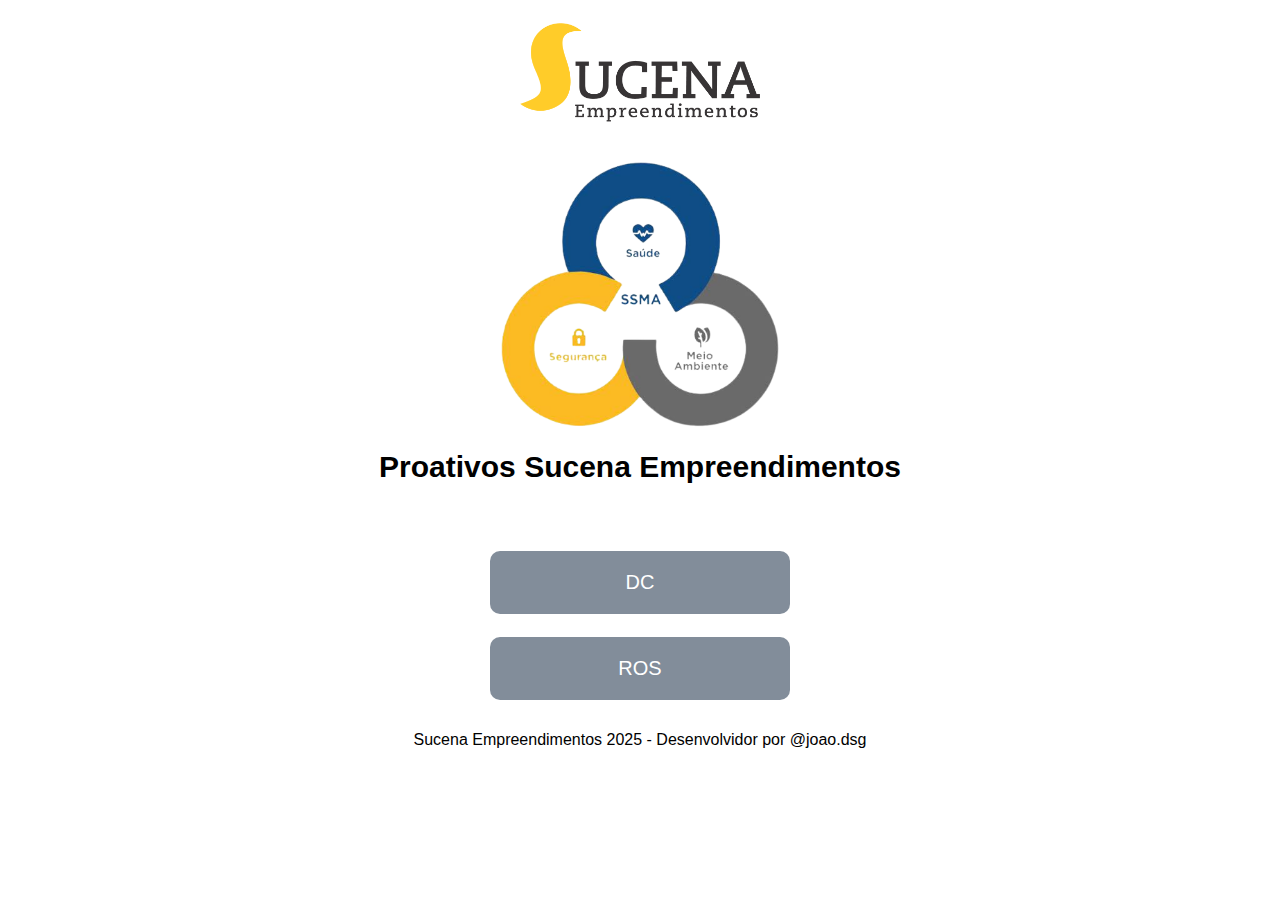
<file: index.html>
<!DOCTYPE html>
<html lang="pt-br">
<head>
    <meta charset="UTF-8">
    <meta name="viewport" content="width=device-width, initial-scale=1.0">
    <title>Sucena Empreendimentos</title>

    <link rel="stylesheet" href="/styles/style.css">
</head>
<body>
    <header>
        <div>
            <img src="/assets/logo-sucena.png" alt="logo-sucena" class="logo-sucena">
        </div>
    </header>
    <main>
        <div>
            <img src="/assets/ssma.png" alt="saude-seguranca-meio-ambiente" class="logo-ssma">
            <h2>Proativos Sucena Empreendimentos</h2>
        </div>
        <div class="content-navs">
            <a href="/pages/dc.html" > DC </a>
            <a href="/pages/ros.html"> ROS </a>
        </div>
    </main>
    <footer>
        <div>
            <p>Sucena Empreendimentos 2025 - Desenvolvidor por @joao.dsg</p>
        </div>
    </footer>
</body>
</html>
</file>
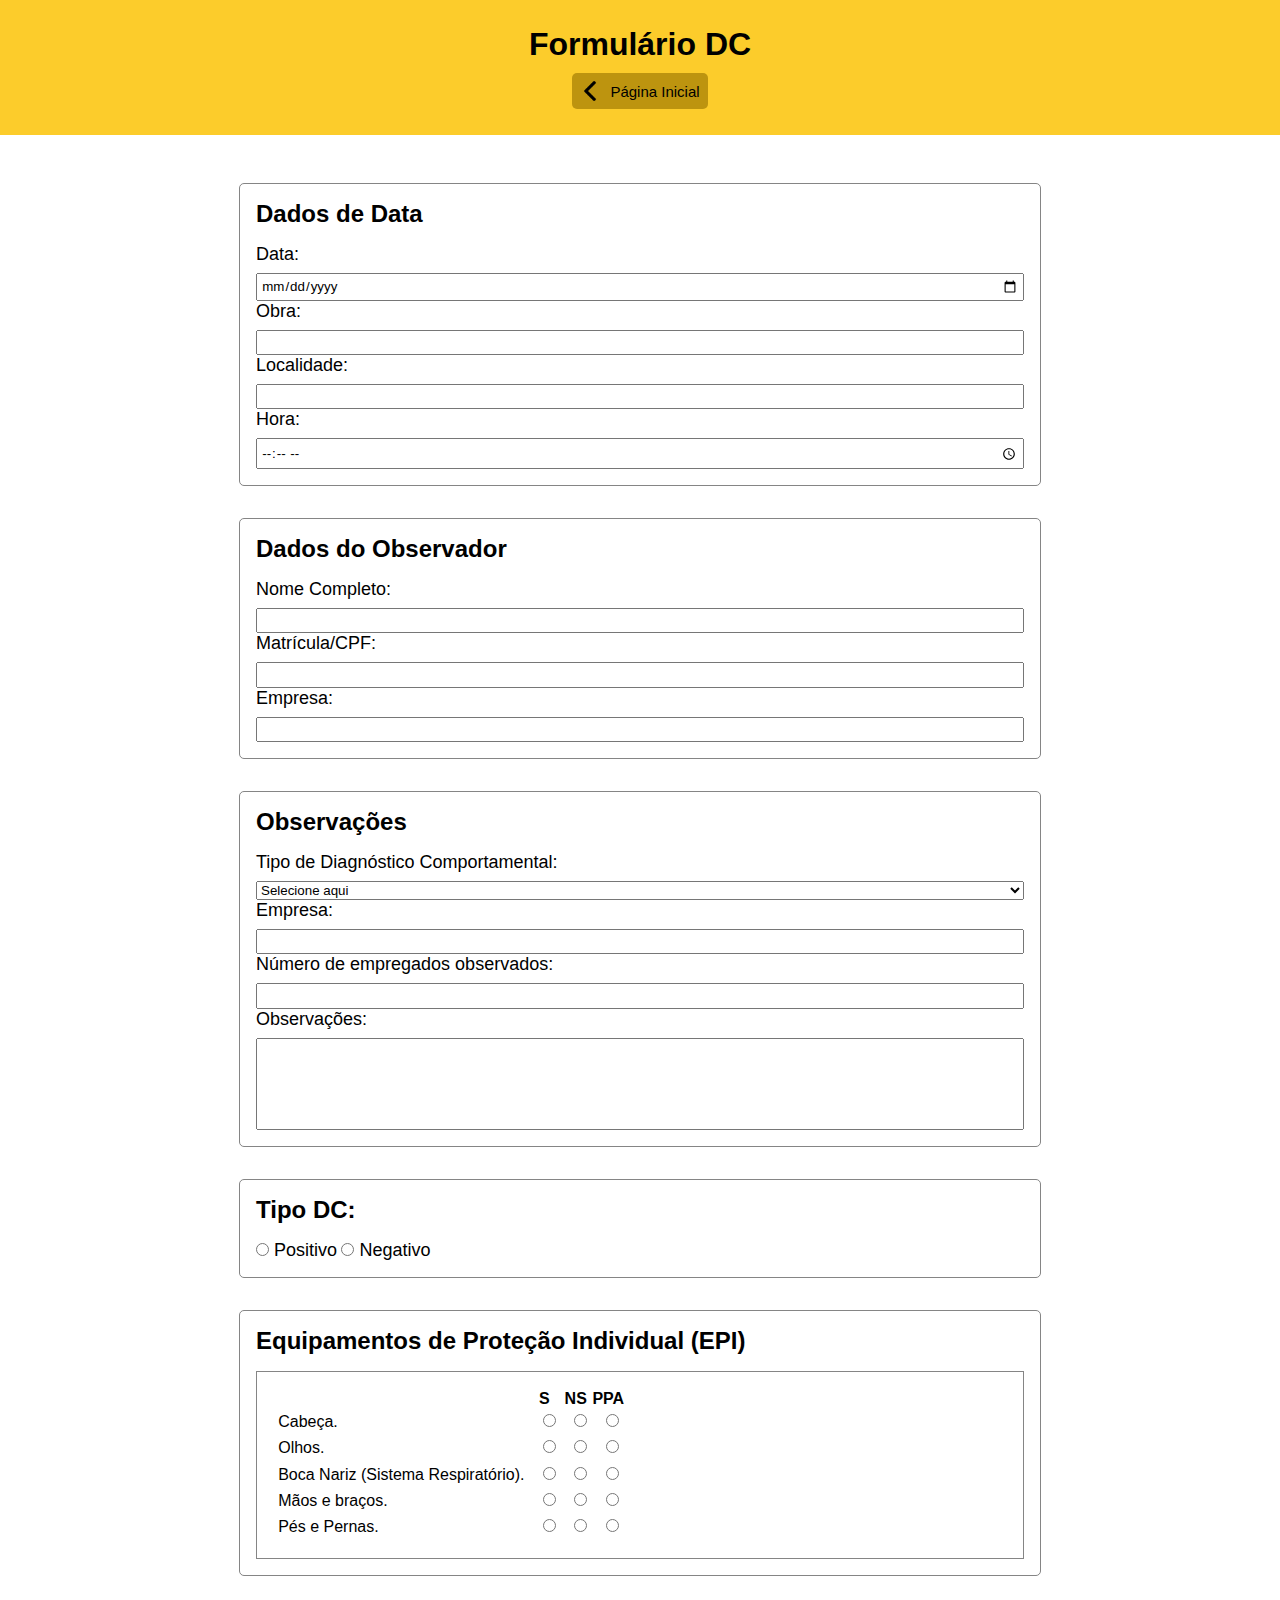
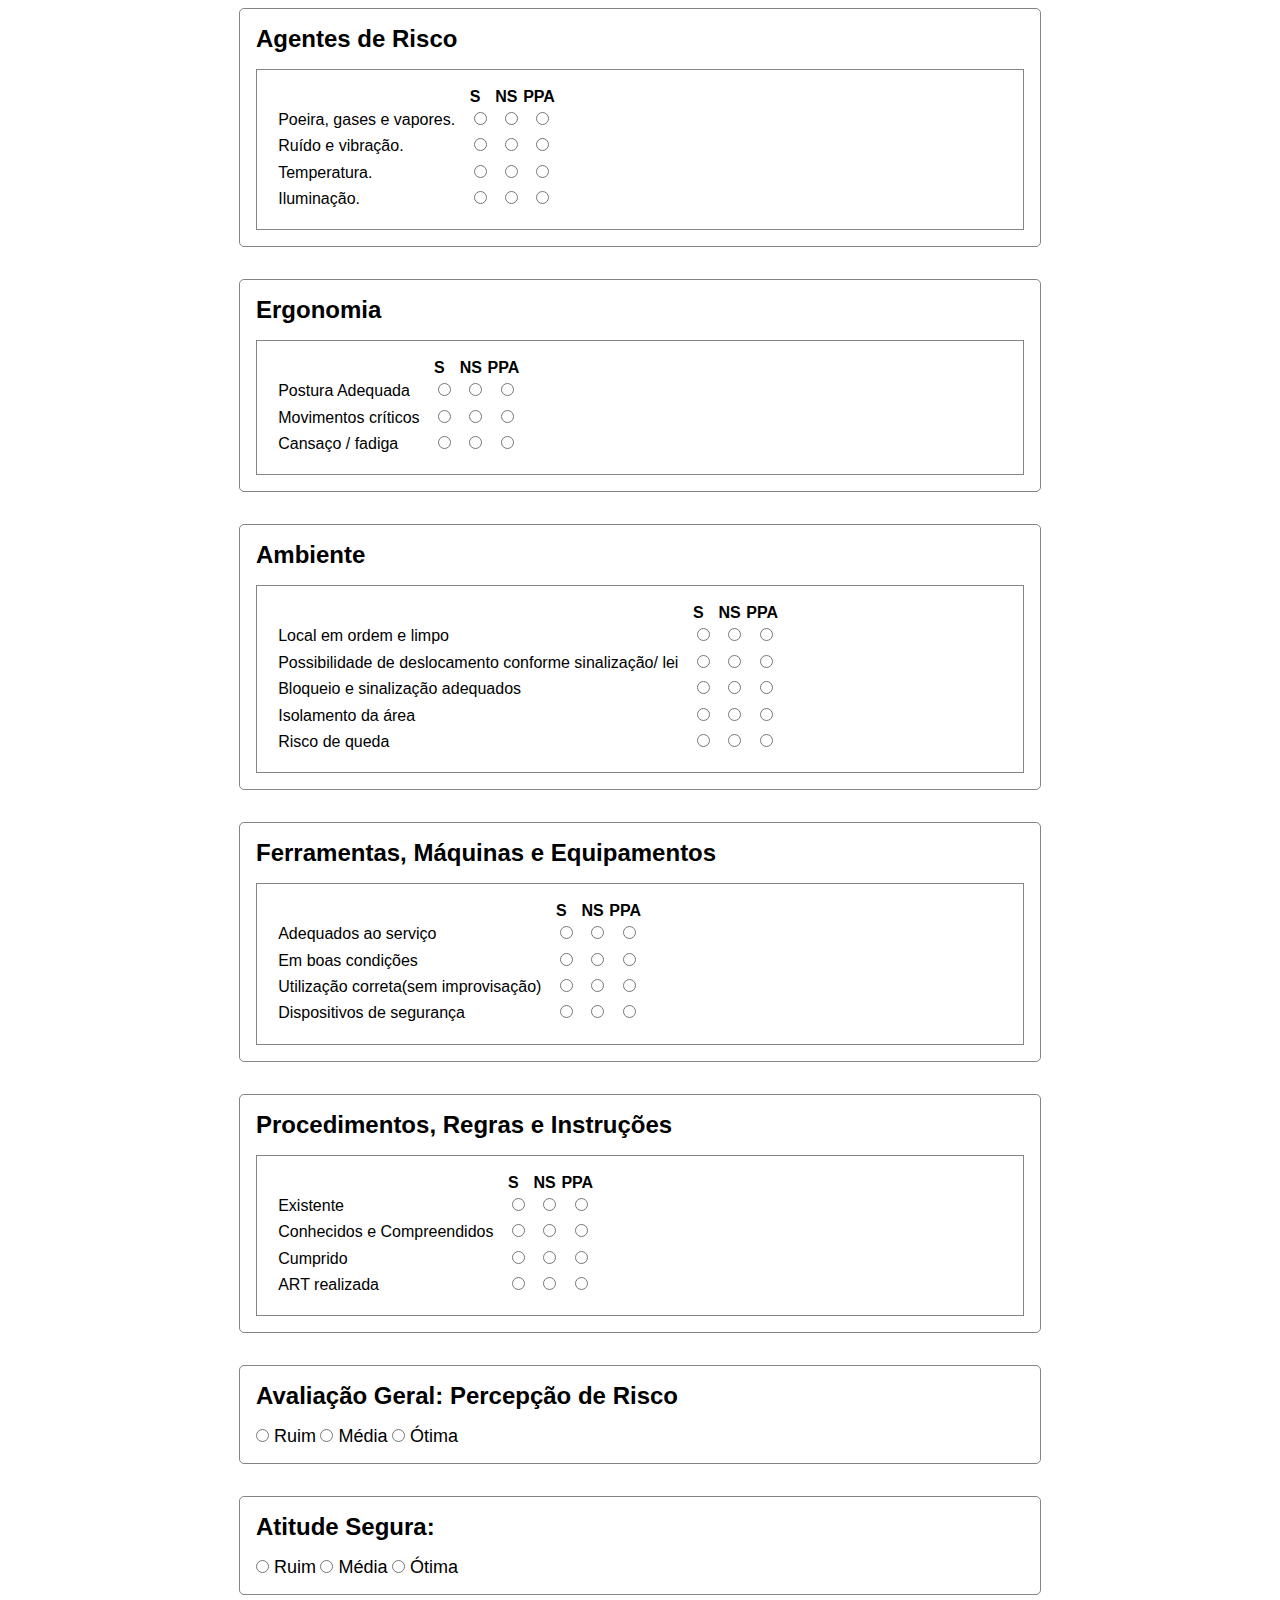
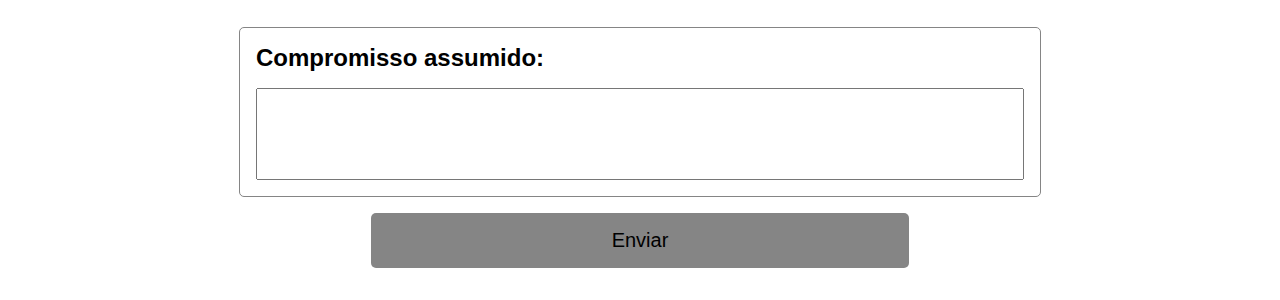
<file: dc.html>
<!DOCTYPE html>
<html lang="pt-br">
<head>
    <meta charset="UTF-8">
    <meta name="viewport" content="width=device-width, initial-scale=1.0">
    <title>Formulário DC</title>

    <link rel="stylesheet" href="style-dc.css">
</head>
<body>
    <header>
        <h1> Formulário DC</h1>

         <a href="/index.html" class="back-link">
            <img src="/images/seta-esquerda.png" alt="seta-esquerda">
            Página Inicial
        </a>
    </header>
    <form action="https://docs.google.com/forms/d/e/1FAIpQLSf-u7JzKMF8ui9vV5e8Cq0SFUikGhyK7Drq2sSZiDGJk7g66g/formResponse" method="post" id="meuForm">
        <section class="data-section">
            <h2>Dados de Data</h2>

            <label for="data">Data:</label>
            <input type="date" name="entry.889087282" id="data" required>

            <label for="obra">Obra:</label>
            <input type="text" name="entry.93155820" id="obra" required>

            <label for="localidade">Localidade:</label>
            <input type="text" name="entry.1083742524" id="localidade" required>

            <label for="time">Hora:</label>
            <input type="time" name="entry.914062850" id="time" required>

        </section>

        <section class="observador-section">
            <h2>Dados do Observador</h2>

            <label for="observador">Nome Completo:</label>
            <input type="text" name="entry.1161670705" id="observador" required>
    
            <label for="cpf">Matrícula/CPF:</label>
            <input type="text" name="entry.1544034142" id="cpf" required>
            
            <label for="empresa">Empresa:</label>
            <input type="text" name="entry.631376482" id="empresa" required>

        </section>

        <section class="observacoes-section">
            <h2>Observações</h2>

            <label for="tipo-diagnostico">Tipo de Diagnóstico Comportamental:</label>
            <select name="entry.650562550" id="tipo-diagnostico" required>
                <option value="Selecione aqui">Selecione aqui</option>
                <option value="Programado">Programado</option>
                <option value="De oportunidade">De oportunidade</option>
            </select>

            <label for="empresa-observacoes">Empresa:</label>
            <input type="text" name="entry.1653444875" id="empresa-observacoes" required>

            <label for="num-empregados">Número de empregados observados:</label>
            <input type="number" name="entry.287513704" id="num-empregados" required>

            <label for="observacoes">Observações:</label>
            <textarea name="entry.1943337357" id="observacoes"></textarea>
        </section>

    <section class="evaluation">
      <h2>Tipo DC:</h2>
      <div class="radio-group">
        <label><input type="radio" name="entry.361265301" value="Positivo" required> Positivo</label>
        <label><input type="radio" name="entry.361265301" value="Negativo" required> Negativo</label>
      </div>
    </section>

    <section class="category">
      <h2>Equipamentos de Proteção Individual (EPI)</h2>
      <table>
        <thead>
          <tr>
            <th></th>
            <th>S</th>
            <th>NS</th>
            <th>PPA</th>
          </tr>
        </thead>
        <tbody>
          <tr>
            <td>Cabeça.</td>
            <td><input type="radio" name="entry.2136619294" value="S"></td>
            <td><input type="radio" name="entry.2136619294" value="NS"></td>
            <td><input type="radio" name="entry.2136619294" value="PPA"></td>
          </tr>
          <tr>
            <td>Olhos.</td>
            <td><input type="radio" name="entry.616327635" value="S"></td>
            <td><input type="radio" name="entry.616327635" value="NS"></td>
            <td><input type="radio" name="entry.616327635" value="PPA"></td>
          </tr>
          <tr>
            <td>Boca Nariz (Sistema Respiratório).</td>
            <td><input type="radio" name="entry.334141301" value="S"></td>
            <td><input type="radio" name="entry.334141301" value="NS"></td>
            <td><input type="radio" name="entry.334141301" value="PPA"></td>
          </tr>
          <tr>
            <td>Mãos e braços.</td>
            <td><input type="radio" name="entry.1437904700" value="S"></td>
            <td><input type="radio" name="entry.1437904700" value="NS"></td>
            <td><input type="radio" name="entry.1437904700" value="PPA"></td>
          </tr>
          <tr>
            <td>Pés e Pernas.</td>
            <td><input type="radio" name="entry.1523095588" value="S"></td>
            <td><input type="radio" name="entry.1523095588" value="NS"></td>
            <td><input type="radio" name="entry.1523095588" value="PPA"></td>
          </tr>
        </tbody>
      </table>
    </section>

    <section class="category">
      <h2>Agentes de Risco</h2>
      <table>
        <thead>
          <tr>
            <th></th>
            <th>S</th>
            <th>NS</th>
            <th>PPA</th>
          </tr>
        </thead>
        <tbody>
          <tr>
            <td>Poeira, gases e vapores.</td>
            <td><input type="radio" name="entry.1785053184" value="S"></td>
            <td><input type="radio" name="entry.1785053184" value="NS"></td>
            <td><input type="radio" name="entry.1785053184" value="PPA"></td>
          </tr>
          <tr>
            <td>Ruído e vibração.</td>
            <td><input type="radio" name="entry.1961932904" value="S"></td>
            <td><input type="radio" name="entry.1961932904" value="NS"></td>
            <td><input type="radio" name="entry.1961932904" value="PPA"></td>
          </tr>
          <tr>
            <td>Temperatura.</td>
            <td><input type="radio" name="entry.1314490865" value="S"></td>
            <td><input type="radio" name="entry.1314490865" value="NS"></td>
            <td><input type="radio" name="entry.1314490865" value="PPA"></td>
          </tr>
          <tr>
            <td>Iluminação.</td>
            <td><input type="radio" name="entry.248698236" value="S"></td>
            <td><input type="radio" name="entry.248698236" value="NS"></td>
            <td><input type="radio" name="entry.248698236" value="PPA"></td>
          </tr>
        </tbody>
      </table>
    </section>

    <section class="category">
      <h2>Ergonomia</h2>
      <table>
        <thead>
          <tr>
            <th></th>
            <th>S</th>
            <th>NS</th>
            <th>PPA</th>
          </tr>
        </thead>
        <tbody>
          <tr>
            <td>Postura Adequada</td>
            <td><input type="radio" name="entry.837405604" value="S"></td>
            <td><input type="radio" name="entry.837405604" value="NS"></td>
            <td><input type="radio" name="entry.837405604" value="PPA"></td>
          </tr>
          <tr>
            <td>Movimentos críticos</td>
            <td><input type="radio" name="entry.1508814259" value="S"></td>
            <td><input type="radio" name="entry.1508814259" value="NS"></td>
            <td><input type="radio" name="entry.1508814259" value="PPA"></td>
          </tr>
          <tr>
            <td>Cansaço / fadiga</td>
            <td><input type="radio" name="entry.953369144" value="S"></td>
            <td><input type="radio" name="entry.953369144" value="NS"></td>
            <td><input type="radio" name="entry.953369144" value="PPA"></td>
          </tr>
        </tbody>
      </table>
    </section>

    <section class="category">
      <h2>Ambiente</h2>
      <table>
        <thead>
          <tr>
            <th></th>
            <th>S</th>
            <th>NS</th>
            <th>PPA</th>
          </tr>
        </thead>
        <tbody>
          <tr>
            <td>Local em ordem e limpo</td>
            <td><input type="radio" name="entry.1167913249" value="S"></td>
            <td><input type="radio" name="entry.1167913249" value="NS"></td>
            <td><input type="radio" name="entry.1167913249" value="PPA"></td>
          </tr>
          <tr>
            <td>Possibilidade de deslocamento conforme sinalização/ lei</td>
            <td><input type="radio" name="entry.717381040" value="S"></td>
            <td><input type="radio" name="entry.717381040" value="NS"></td>
            <td><input type="radio" name="entry.717381040" value="PPA"></td>
          </tr>
          <tr>
            <td>Bloqueio e sinalização adequados</td>
            <td><input type="radio" name="entry.632479179" value="S"></td>
            <td><input type="radio" name="entry.632479179" value="NS"></td>
            <td><input type="radio" name="entry.632479179" value="PPA"></td>
          </tr>
          <tr>
            <td>Isolamento da área</td>
            <td><input type="radio" name="entry.1035506472" value="S"></td>
            <td><input type="radio" name="entry.1035506472" value="NS"></td>
            <td><input type="radio" name="entry.1035506472" value="PPA"></td>
          </tr>
          <tr>
            <td>Risco de queda</td>
            <td><input type="radio" name="entry.443872312" value="S"></td>
            <td><input type="radio" name="entry.443872312" value="NS"></td>
            <td><input type="radio" name="entry.443872312" value="PPA"></td>
          </tr>
        </tbody>
      </table>
    </section>

    <section class="category">
      <h2>Ferramentas, Máquinas e Equipamentos</h2>
      <table>
        <thead>
          <tr>
            <th></th>
            <th>S</th>
            <th>NS</th>
            <th>PPA</th>
          </tr>
        </thead>
        <tbody>
          <tr>
            <td>Adequados ao serviço</td>
            <td><input type="radio" name="entry.767565495" value="S"></td>
            <td><input type="radio" name="entry.767565495" value="NS"></td>
            <td><input type="radio" name="entry.767565495" value="PPA"></td>
          </tr>
          <tr>
            <td>Em boas condições</td>
            <td><input type="radio" name="entry.1766692589" value="S"></td>
            <td><input type="radio" name="entry.1766692589" value="NS"></td>
            <td><input type="radio" name="entry.1766692589" value="PPA"></td>
          </tr>
          <tr>
            <td>Utilização correta(sem improvisação)</td>
            <td><input type="radio" name="entry.1278709579" value="S"></td>
            <td><input type="radio" name="entry.1278709579" value="NS"></td>
            <td><input type="radio" name="entry.1278709579" value="PPA"></td>
          </tr>
          <tr>
            <td>Dispositivos de segurança</td>
            <td><input type="radio" name="entry.723746000" value="S"></td>
            <td><input type="radio" name="entry.723746000" value="NS"></td>
            <td><input type="radio" name="entry.723746000" value="PPA"></td>
          </tr>
        </tbody>
      </table>
    </section>

    <section class="category">
      <h2>Procedimentos, Regras e Instruções</h2>
      <table>
        <thead>
          <tr>
            <th></th>
            <th>S</th>
            <th>NS</th>
            <th>PPA</th>
          </tr>
        </thead>
        <tbody>
          <tr>
            <td>Existente</td>
            <td><input type="radio" name="entry.591903019" value="S"></td>
            <td><input type="radio" name="entry.591903019" value="NS"></td>
            <td><input type="radio" name="entry.591903019" value="PPA"></td>
          </tr>
          <tr>
            <td>Conhecidos e Compreendidos</td>
            <td><input type="radio" name="entry.833008782" value="S"></td>
            <td><input type="radio" name="entry.833008782" value="NS"></td>
            <td><input type="radio" name="entry.833008782" value="PPA"></td>
          </tr>
          <tr>
            <td>Cumprido</td>
            <td><input type="radio" name="entry.838417584" value="S"></td>
            <td><input type="radio" name="entry.838417584" value="NS"></td>
            <td><input type="radio" name="entry.838417584" value="PPA"></td>
          </tr>
          <tr>
            <td>ART realizada</td>
            <td><input type="radio" name="entry.464857443" value="S"></td>
            <td><input type="radio" name="entry.464857443" value="NS"></td>
            <td><input type="radio" name="entry.464857443" value="PPA"></td>
          </tr>
        </tbody>
      </table>
    </section>

    <section class="evaluation">
      <h2>Avaliação Geral: Percepção de Risco</h2>
      <div class="radio-group">
        <label><input type="radio" name="entry.859718888" value="Ruim"> Ruim</label>
        <label><input type="radio" name="entry.859718888" value="Média"> Média</label>
        <label><input type="radio" name="entry.859718888" value="Ótima"> Ótima</label>
      </div>
    </section>

    <section class="evaluation">
      <h2>Atitude Segura:</h2>
      <div class="radio-group">
        <label><input type="radio" name="entry.535270387" value="Ruim"> Ruim</label>
        <label><input type="radio" name="entry.535270387" value="Média"> Média</label>
        <label><input type="radio" name="entry.535270387" value="Ótima"> Ótima</label>
      </div>
    </section>

    <section class="evaluation">
      <h2>Compromisso assumido:</h2>
      <textarea name="entry.2116056758" rows="4" id = 'compromissoAssumido'></textarea>
    </section>

    <button type="submit">Enviar</button>


    </form>

    <script>
  

    document.getElementById('meuForm').addEventListener('submit', function (event) {
   
      console.log("tentando salvar")
      event.preventDefault();

      // Obtém os valores dos campos do formulário HTML
  var obraValue = document.getElementById('obra').value || " ";
  var dataValue = document.getElementById('data').value || " ";
  var horaValue = document.getElementById('hora').value || " ";
  var localidadeValue = document.getElementById('localidade').value || " ";
  var nomeValue = document.getElementById('nome').value;
  var matriculaValue = document.getElementById('matricula').value || " ";
  var empresaObservadorValue = document.getElementById('empresa-observador').value  || " ";
  var tipoDiagnosticoValue = document.getElementById('tipo-diagnostico').value  || " ";
  var empresaObservacoesValue = document.getElementById('empresa-observacoes').value || " ";
  var numEmpregadosValue = document.getElementById('num-empregados').value || " ";
  var observacoesValue = document.getElementById('observacoes').value || " ";

  // Campo de opção: Tipo DC
  var tipoDcElement = document.querySelector('input[name="entry.361265301"]:checked');
  var tipoDcValue = tipoDcElement ? tipoDcElement.value : " ";

  // Campo de opção: EPI Cabeça
  var cabecaElement = document.querySelector('input[name="entry.2136619294"]:checked');
  var cabecaValue = cabecaElement ? cabecaElement.value : " ";

  // Campo de opção: EPI Olhos
  var olhosElement = document.querySelector('input[name="entry.616327635"]:checked');
  var olhosValue = olhosElement ? olhosElement.value : " ";

  // Campo de opção: EPI Respiratório
  var respiratorioElement = document.querySelector('input[name="entry.334141301"]:checked');
  var respiratorioValue = respiratorioElement ? respiratorioElement.value : " ";

  // Campo de opção: EPI Mãos e Braços
  var maosElement = document.querySelector('input[name="entry.1437904700"]:checked');
  var maosValue = maosElement ? maosElement.value : " ";

  // Campo de opção: EPI Pés e Pernas
  var pesElement = document.querySelector('input[name="entry.1523095588"]:checked');
  var pesValue = pesElement ? pesElement.value : " ";

  // Campo de opção: Poeira, Gases e Vapores
  var poeiraElement = document.querySelector('input[name="entry.1785053184"]:checked');
  var poeiraValue = poeiraElement ? poeiraElement.value : " ";

  // Campo de opção: Ruído e Vibração
  var ruidoElement = document.querySelector('input[name="entry.1961932904"]:checked');
  var ruidoValue = ruidoElement ? ruidoElement.value : " ";

  // Campo de opção: Temperatura
  var temperaturaElement = document.querySelector('input[name="entry.1314490865"]:checked');
  var temperaturaValue = temperaturaElement ? temperaturaElement.value : " ";

  // Campo de opção: Iluminação
  var iluminacaoElement = document.querySelector('input[name="entry.248698236"]:checked');
  var iluminacaoValue = iluminacaoElement ? iluminacaoElement.value : " ";

  // Campo de opção: Postura Adequada
  var posturaElement = document.querySelector('input[name="entry.837405604"]:checked');
  var posturaValue = posturaElement ? posturaElement.value : " ";

  // Campo de opção: Movimentos Críticos
  var movimentosElement = document.querySelector('input[name="entry.1508814259"]:checked');
  var movimentosValue = movimentosElement ? movimentosElement.value : " ";

  // Campo de opção: Cansaço / Fadiga
  var cansacoElement = document.querySelector('input[name="entry.953369144"]:checked');
  var cansacoValue = cansacoElement ? cansacoElement.value : " ";

  // Campo de opção: Local em Ordem e Limpo
  var localOrdemElement = document.querySelector('input[name="entry.1167913249"]:checked');
  var localOrdemValue = localOrdemElement ? localOrdemElement.value : " ";

  // Campo de opção: Possibilidade de Deslocamento
  var possibilidadeDeslocamentoElement = document.querySelector('input[name="entry.717381040"]:checked');
  var possibilidadeDeslocamentoValue = possibilidadeDeslocamentoElement ? possibilidadeDeslocamentoElement.value : " ";

  // Campo de opção: Bloqueio e Sinalização Adequados
  var bloqueioSinalizacaoElement = document.querySelector('input[name="entry.632479179"]:checked');
  var bloqueioSinalizacaoValue = bloqueioSinalizacaoElement ? bloqueioSinalizacaoElement.value : " ";

  // Campo de opção: Isolamento da Área
  var isolamentoElement = document.querySelector('input[name="entry.1035506472"]:checked');
  var isolamentoValue = isolamentoElement ? isolamentoElement.value : " ";

  // Campo de opção: Risco de Queda
  var riscoQuedaElement = document.querySelector('input[name="entry.443872312"]:checked');
  var riscoQuedaValue = riscoQuedaElement ? riscoQuedaElement.value : " ";

  // Campo de opção: Adequados ao Serviço
  var protecaoPartesMoveisElement = document.querySelector('input[name="entry.767565495"]:checked');
  var protecaoPartesMoveisValue = protecaoPartesMoveisElement ? protecaoPartesMoveisElement.value : " ";

  // Campo de opção: Em Boas Condições
  var boasCondicoesElement = document.querySelector('input[name="entry.1766692589"]:checked');
  var boasCondicoesValue = boasCondicoesElement ? boasCondicoesElement.value : " ";

  // Campo de opção: Utilização Correta (sem improvisação)
  var utilizacaoCorretaElement = document.querySelector('input[name="entry.1278709579"]:checked');
  var utilizacaoCorretaValue = utilizacaoCorretaElement ? utilizacaoCorretaElement.value : " ";

  // Campo de opção: Dispositivos de Segurança
  var dispositivosDeSegurancaElement = document.querySelector('input[name="entry.723746000"]:checked');
  var dispositivosDeSegurancaValue = dispositivosDeSegurancaElement ? dispositivosDeSegurancaElement.value : " ";

  // Campo de opção: Existente
  var existenteElement = document.querySelector('input[name="entry.591903019"]:checked');
  var existenteValue = existenteElement ? existenteElement.value : " ";

  // Campo de opção: Conhecidos e Compreendidos
  var conhecidosElement = document.querySelector('input[name="entry.833008782"]:checked');
  var conhecidosValue = conhecidosElement ? conhecidosElement.value : " ";

  // Campo de opção: Cumprido
  var cumpridoElement = document.querySelector('input[name="entry.838417584"]:checked');
  var cumpridoValue = cumpridoElement ? cumpridoElement.value : " ";

  // Campo de opção: ART Realizada
  var artElement = document.querySelector('input[name="entry.464857443"]:checked');
  var artValue = artElement ? artElement.value : " ";

  // Campo de opção: Percepção de Risco
  var percepcaoRiscoElement = document.querySelector('input[name="entry.859718888"]:checked');
  var percepcaoRiscoValue = percepcaoRiscoElement ? percepcaoRiscoElement.value : " ";

  // Campo de opção: Atitude Segura
  var atitudeSeguraElement = document.querySelector('input[name="entry.535270387"]:checked');
  var atitudeSeguraValue = atitudeSeguraElement ? atitudeSeguraElement.value : " ";

  var compromissoAssumidoValue = document.getElementById('compromissoAssumido').value || " ";

  console.log(dataValue);
  console.log(empresaObservacoesValue);


      var formData = new FormData();
      formData.append('entry.889087282', dataValue);
      formData.append('entry.93155820', obraValue);
      formData.append('entry.1083742524', localidadeValue);
      formData.append('entry.914062850', horaValue);
      formData.append('entry.1161670705', nomeValue);
      formData.append('entry.1544034142', matriculaValue);
      formData.append('entry.650562550', tipoDiagnosticoValue);
      formData.append('entry.631376482', empresaObservadorValue);
      formData.append('entry.1653444875', empresaObservacoesValue);
      formData.append('entry.287513704', numEmpregadosValue);
      formData.append('entry.1943337357', observacoesValue);
      formData.append('entry.361265301', tipoDcValue);
      formData.append('entry.2136619294', cabecaValue);
      formData.append('entry.616327635', olhosValue);
      formData.append('entry.334141301', respiratorioValue);
      formData.append('entry.1437904700', maosValue);
      formData.append('entry.1523095588', pesValue);
      formData.append('entry.1785053184', poeiraValue);
      formData.append('entry.1961932904', ruidoValue);
      formData.append('entry.1314490865', temperaturaValue);
      formData.append('entry.248698236', iluminacaoValue);
      formData.append('entry.837405604', posturaValue);
      formData.append('entry.1508814259', movimentosValue);
      formData.append('entry.953369144', cansacoValue);
      formData.append('entry.1167913249', localOrdemValue);
      formData.append('entry.717381040', possibilidadeDeslocamentoValue);
      formData.append('entry.632479179', bloqueioSinalizacaoValue);
      formData.append('entry.1035506472', isolamentoValue);
      formData.append('entry.443872312', riscoQuedaValue);
      formData.append('entry.767565495', protecaoPartesMoveisValue);
      formData.append('entry.1766692589', boasCondicoesValue);
      formData.append('entry.1278709579', utilizacaoCorretaValue);
      formData.append('entry.723746000', dispositivosDeSegurancaValue);
      formData.append('entry.591903019', existenteValue);
      formData.append('entry.833008782', conhecidosValue);
      formData.append('entry.838417584', cumpridoValue);
      formData.append('entry.464857443', artValue);
      formData.append('entry.859718888', percepcaoRiscoValue);
      formData.append('entry.535270387', atitudeSeguraValue);
      formData.append('entry.2116056758', compromissoAssumidoValue);

      var xhr = new XMLHttpRequest();
      xhr.open('POST', 'https://docs.google.com/forms/d/e/1FAIpQLSf-u7JzKMF8ui9vV5e8Cq0SFUikGhyK7Drq2sSZiDGJk7g66g/formResponse');
      xhr.onreadystatechange = function () {
        // Verifica se a solicitação foi concluída e bem-sucedida (readyState 4 e status 200)
        if (xhr.readyState === 4) {
          // Exibe o alerta de confirmação após o envio dos dados
          alert('Dados enviados com sucesso!');

          // Reseta o formulário simulado após o envio
          document.getElementById('meuForm').reset();
          var confirmDownload = confirm("Comprovante gerado com sucesso! Deseja fazer o download da imagem?");
          if (confirmDownload) {
            // Gera a imagem personalizada com os dados do formulário e faz o download
            generateImage();

function generateImage() {

  var canvas = document.createElement('canvas');
  canvas.width = 450;
  canvas.height = 450;
  var ctx = canvas.getContext('2d');

  ctx.fillStyle = '#FFFFFF';
  ctx.fillRect(0, 0, canvas.width, canvas.height);

  var img = new Image();
  img.src = "../img/logo_nova.png";
  img.onload = function () {
    ctx.drawImage(img, 20, 20, 350, 150);

    ctx.fillStyle = '#000000';
    ctx.font = '16px Arial';

    var lineHeight = 30;
    var y = 200;

    ctx.fillText('Novo DC Adicionado ✅', 20, y);
    y += lineHeight;
    y += lineHeight;
    ctx.fillText('Obra: ' + (obraValue), 20, y);
    y += lineHeight;
    ctx.fillText('Data: ' + (dataValue), 20, y);
    y += lineHeight;
    ctx.fillText('Hora: ' + (horaValue), 20, y);
    y += lineHeight;
    ctx.fillText('Nome: ' + (nomeValue), 20, y);
    y += lineHeight;
    ctx.fillText('Localidade: ' + (localidadeValue), 20, y);
    y += lineHeight;
    ctx.fillText('Tipo de Diagnóstico: ' + (tipoDiagnosticoValue), 20, y);
    y += lineHeight;
    ctx.fillText('Empresa avaliada: ' + (empresaObservacoesValue), 20, y);
    y += lineHeight;
    ctx.fillText('Empresa avaliadora: ' + (empresaObservadorValue), 20, y);

    var link = document.createElement('a');
    link.download = 'novo_dc_adicionado.jpg';
    link.href = canvas.toDataURL('image/jpg');
    link.click();
  };
}

           
          }
        }
      };
      xhr.send(formData);
    });
  </script>
</body>
</html>
</file>
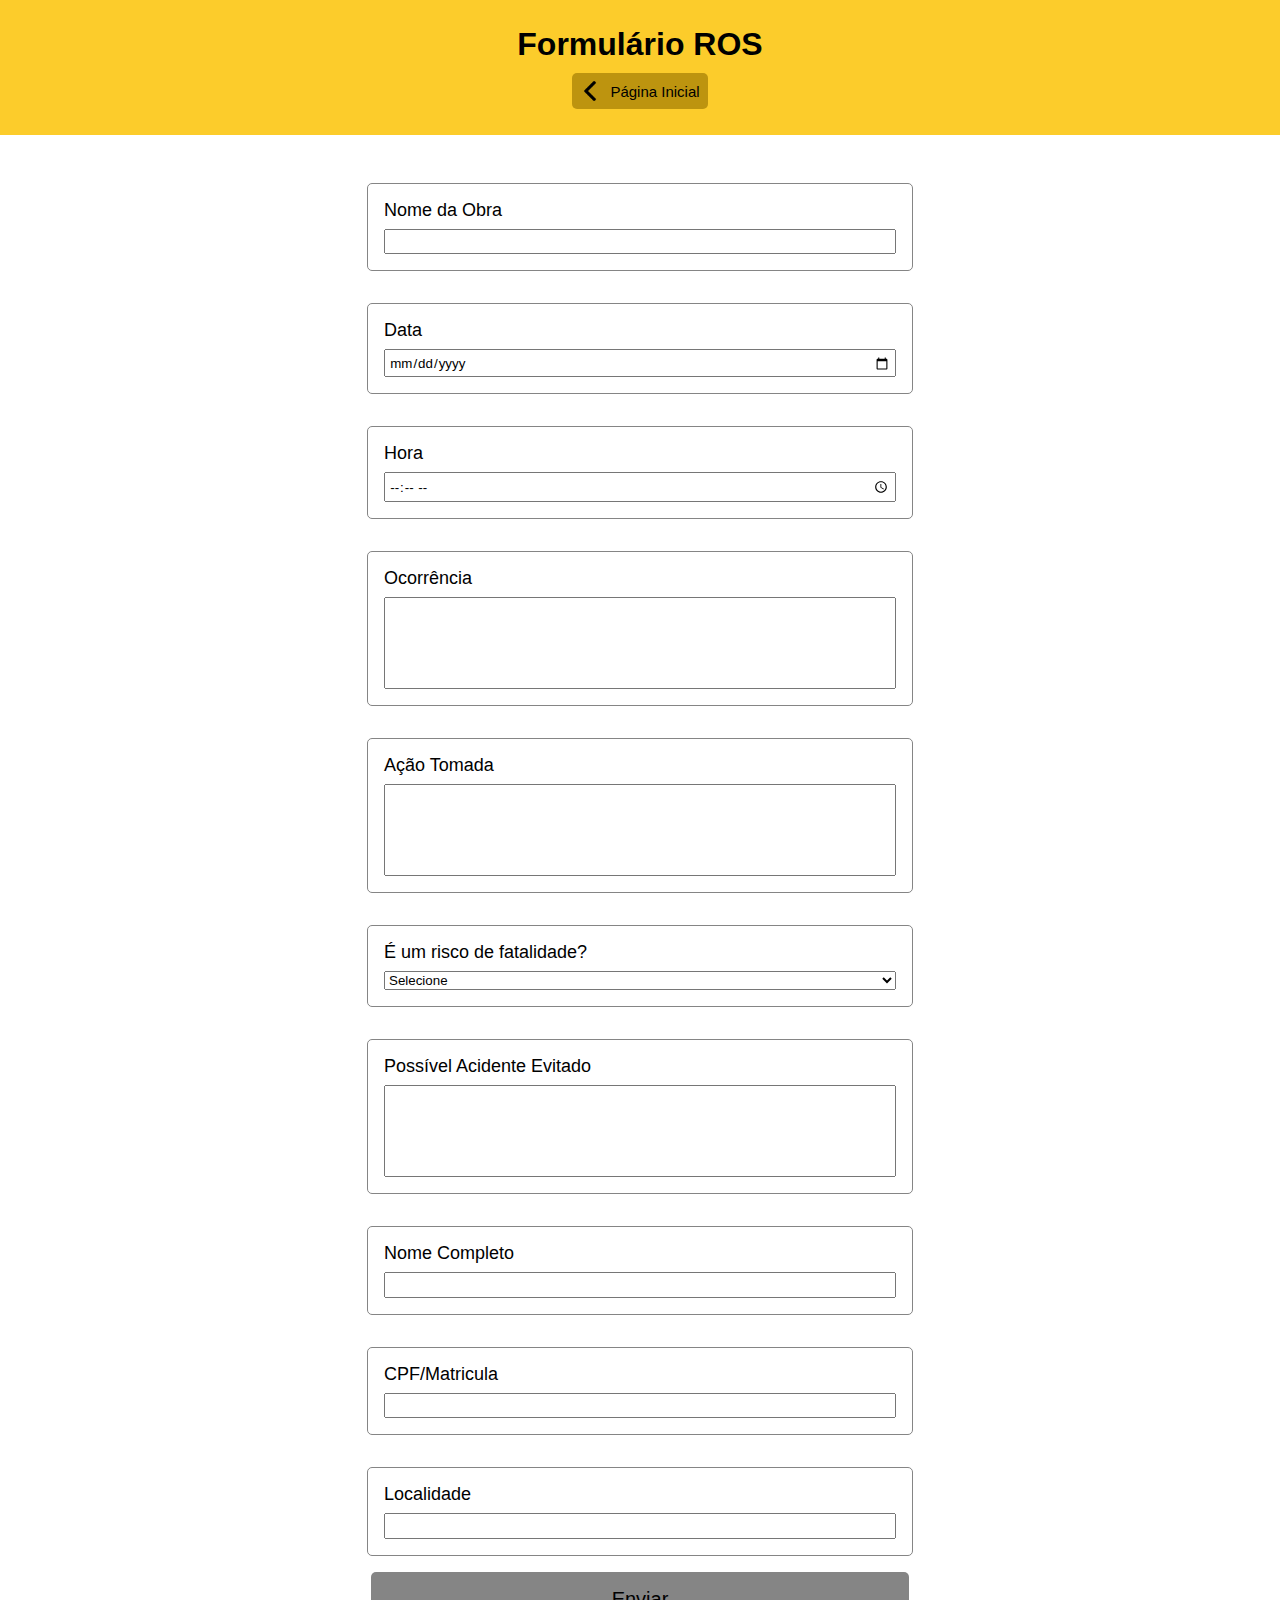
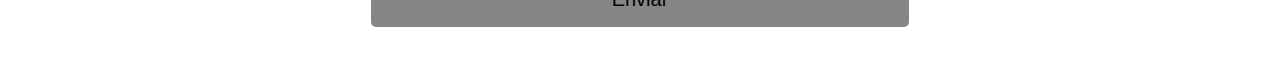
<file: ros.html>
<!DOCTYPE html>
<html lang="pt-br">
<head>
    <meta charset="UTF-8">
    <meta name="viewport" content="width=device-width, initial-scale=1.0">
    <title>Formulário ROS </title>
    <link rel="stylesheet" href="style-ros.css">
</head>
<body>
    <header>
        <h1>Formulário ROS</h1>
        <a href="/index.html" class="back-link">
            <img src="/images/seta-esquerda.png" alt="seta-esquerda">
            Página Inicial
        </a>
    </header>
    
    <form
      action="https://docs.google.com/forms/d/e/1FAIpQLSc0aR400pAlVKOad1iPPrsW1AMbtpic2lLEe6mSYu7gadplfg/formResponse"
      method="post" name="FORMULARIO ROS 2.0" id="meuForm">
      <div class="form-group">
        <label for="obra">Nome da Obra</label>
        <input type="text" id="obra" name="entry.1176323046" required>
      </div>
      <div class="form-group">
        <label for="data">Data</label>
        <input type="date" id="data" name="entry.24549427" required>
      </div>
      <div class="form-group">
        <label for="hora">Hora</label>
        <input type="time" id="hora" name="entry.1300854554" required>
      </div>
      <div class="form-group">
        <label for="ocorrencia">Ocorrência</label>
        <textarea id="ocorrencia" name="entry.1860707841" rows="4" required></textarea>
      </div>
      <div class="form-group">
        <label for="acao">Ação Tomada</label>
        <textarea id="acao" name="entry.841826553" rows="4" required></textarea>
      </div>
      <div class="form-group">
        <label for="risco">É um risco de fatalidade? </label>
        <select id="risco" name="entry.742866740" required>
          <option value="">Selecione</option>
          <option value="Sim">Sim</option>
          <option value="Não">Não</option>
        </select>
      </div>
      <div class="form-group">
        <label for="acidente">Possível Acidente Evitado</label>
        <textarea id="acidente" name="entry.388768836" rows="4" required></textarea>
      </div>
      <div class="form-group">
        <label for="nome">Nome Completo</label>
        <input type="text" id="nome" name="entry.1998477496" required>
      </div>
      <div class="form-group">
        <label for="cpf">CPF/Matricula</label>
        <input type="text" id="cpf" name="entry.2054978426" pattern="[0-9]+" inputmode="numeric" required>
      </div>
      <div class="form-group">
        <label for="localidade">Localidade</label>
        <input type="text" id="localidade" name="entry.1801676748" required>
      </div>
      <button type="submit">Enviar</button>
    </form>

  <script>
    function checkOnlineStatus() {
      const isOnline = navigator.onLine;
      const statusIndicator = document.getElementById('statusIndicator');
      const statusLabel = document.getElementById('statusLabel');

      if (isOnline) {
        statusIndicator.style.backgroundColor = 'green';
        statusLabel.textContent = 'Online';
      } else {
        statusIndicator.style.backgroundColor = 'red';
        statusLabel.textContent = 'Offline';
      }
    }
  </script>

  <script>

    var obraValue, dataValue, horaValue, ocorrenciaValue, acaoValue, riscoValue, acidenteValue, nomeValue, cpfValue, localidadeValue;


    function generateImage() {

      var canvas = document.createElement('canvas');
      canvas.width = 450; // Defina a largura do canvas como desejado
      canvas.height = 450; // Defina a altura do canvas como desejado
      var ctx = canvas.getContext('2d');

      // Desenha a imagem personalizada com os dados do formulário
      ctx.fillStyle = '#FFFFFF'; // Define a cor de fundo do canvas
      ctx.fillRect(0, 0, canvas.width, canvas.height);

      // Adicione sua foto
      var img = new Image();
      img.src = "../img/logo_nova.png";
      img.onload = function () {
        ctx.drawImage(img, 20, 20, 350, 150); // Define a posição e o tamanho da foto
        // Continue desenhando os outros elementos na imagem

        ctx.fillStyle = '#000000'; // Define a cor do texto
        ctx.font = '16px Arial'; // Define a fonte do texto

        // Defina o espaçamento entre as linhas de texto (neste exemplo, é 30)
        var lineHeight = 30;
        var y = 200; // Define a coordenada y inicial do primeiro texto

        // Desenhe cada linha de texto com os dados do formulário
        ctx.fillText('Novo ROS Registrado ✅', 20, y);
        y += lineHeight;
        y += lineHeight;
        ctx.fillText('Obra: ' + (obraValue || 'null'), 20, y);
        y += lineHeight;
        ctx.fillText('Data: ' + (dataValue || 'null'), 20, y);
        y += lineHeight;
        ctx.fillText('Hora: ' + (horaValue || 'null'), 20, y);
        y += lineHeight;
        ctx.fillText('Nome: ' + (nomeValue || 'null'), 20, y);
        y += lineHeight;
        ctx.fillText('Localidade: ' + (localidadeValue || 'null'), 20, y);

        // Cria um link temporário para baixar a imagem
        var link = document.createElement('a');
        link.download = 'ros_registrado.jpg';
        link.href = canvas.toDataURL('image/jpg');
        link.click();
      };
    }


    document.getElementById('meuForm').addEventListener('submit', function (event) {
      // Impede o envio real do formulário para evitar redirecionamentos
      event.preventDefault();

      // Obtém os valores dos campos do formulário HTML
      obraValue = document.getElementById('obra').value;
      dataValue = document.getElementById('data').value;
      horaValue = document.getElementById('hora').value;
      ocorrenciaValue = document.getElementById('ocorrencia').value;
      acaoValue = document.getElementById('acao').value;
      riscoValue = document.getElementById('risco').value;
      acidenteValue = document.getElementById('acidente').value;
      nomeValue = document.getElementById('nome').value;
      cpfValue = document.getElementById('cpf').value;
      localidadeValue = document.getElementById('localidade').value;

      // Cria um objeto FormData para enviar os dados usando AJAX
      var formData = new FormData();
      formData.append('entry.1176323046', obraValue);
      formData.append('entry.24549427', dataValue);
      formData.append('entry.1300854554', horaValue);
      formData.append('entry.1860707841', ocorrenciaValue);
      formData.append('entry.841826553', acaoValue);
      formData.append('entry.742866740', riscoValue);
      formData.append('entry.388768836', acidenteValue);
      formData.append('entry.1998477496', nomeValue);
      formData.append('entry.2054978426', cpfValue);
      formData.append('entry.1801676748', localidadeValue);

      // Envia o formulário usando AJAX
      var xhr = new XMLHttpRequest();
      xhr.open('POST', 'https://docs.google.com/forms/d/e/1FAIpQLSc0aR400pAlVKOad1iPPrsW1AMbtpic2lLEe6mSYu7gadplfg/formResponse');
      xhr.onreadystatechange = function () {
        // Verifica se a solicitação foi concluída e bem-sucedida (readyState 4 e status 200)
        if (xhr.readyState === 4) {
          // Exibe o alerta de confirmação após o envio dos dados
          alert('Dados enviados com sucesso!');

          // Reseta o formulário simulado após o envio
          document.getElementById('meuForm').reset();
          var confirmDownload = confirm("Comprovante gerado com sucesso! Deseja fazer o download da imagem?");
          if (confirmDownload) {
            // Gera a imagem personalizada com os dados do formulário e faz o download
            generateImage();
          }
        }
      };
      xhr.send(formData);
    });
  </script>
    
</body>
</html>
</file>
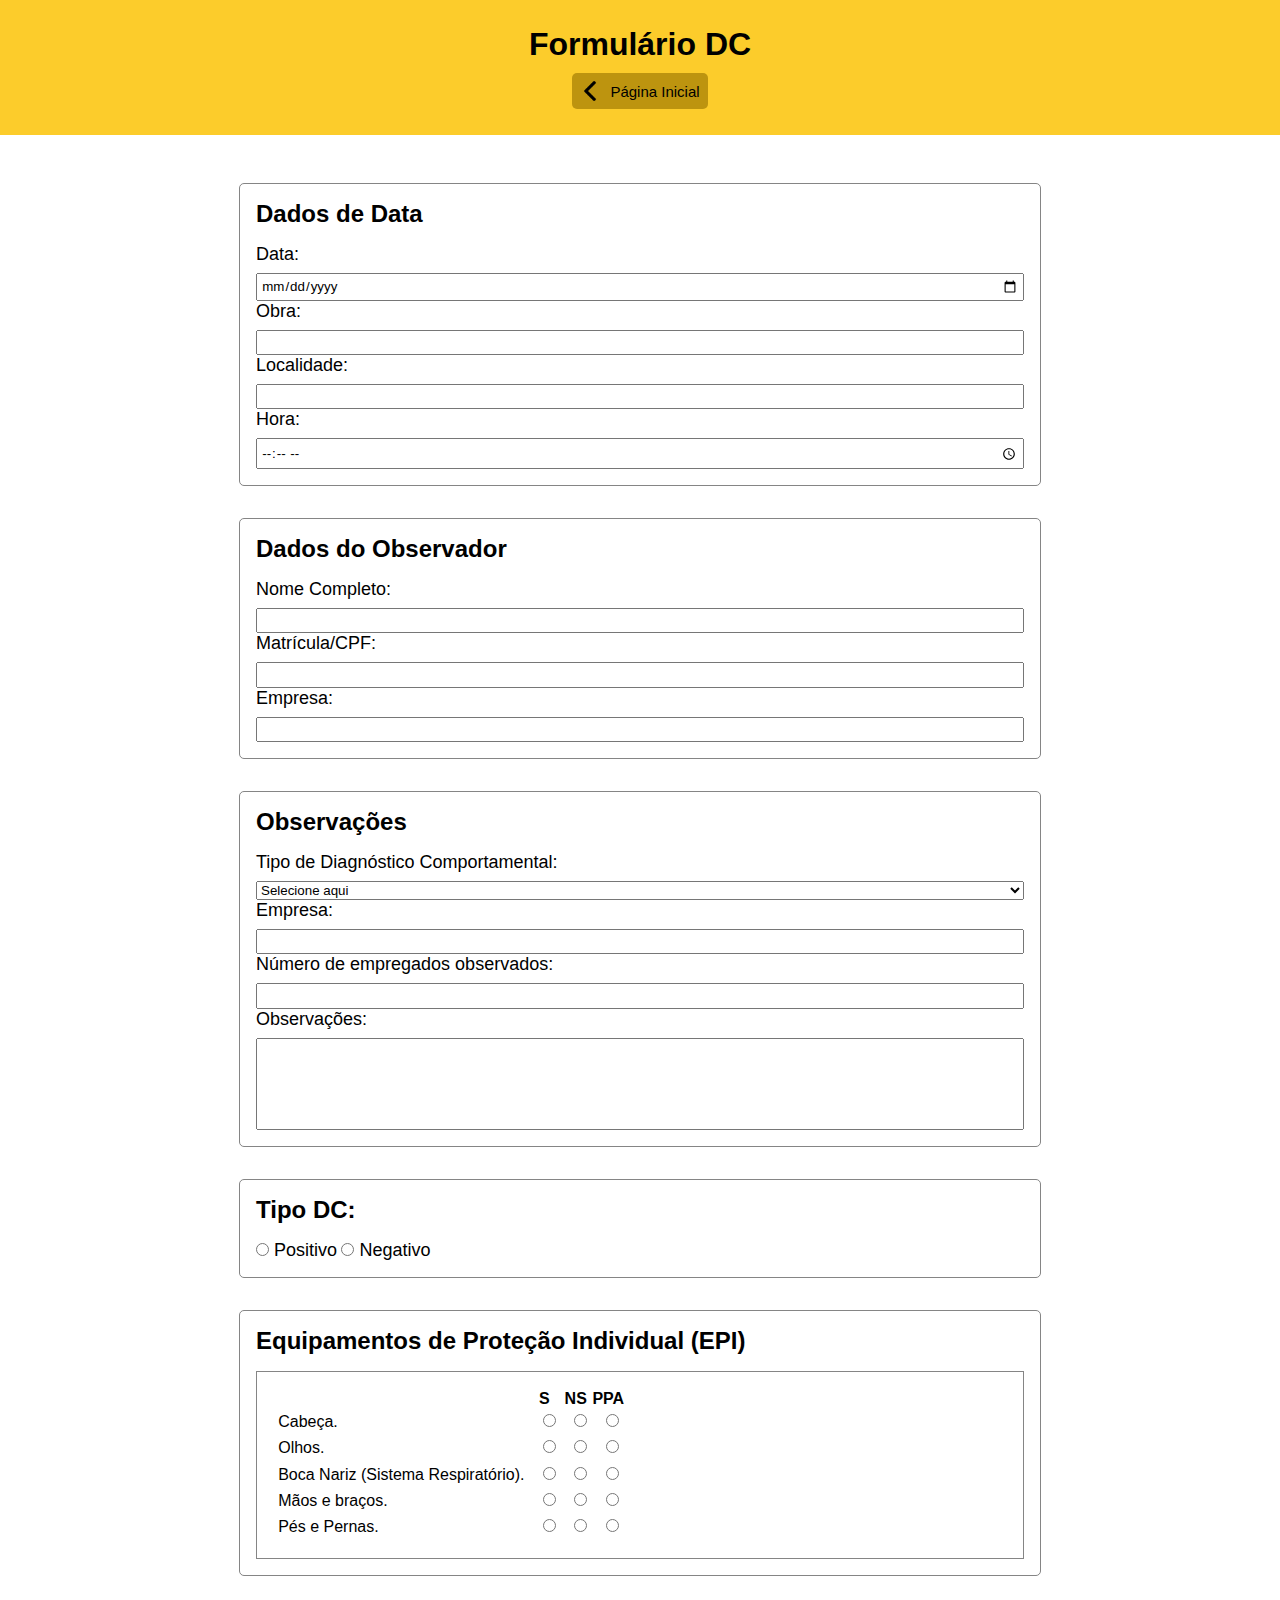
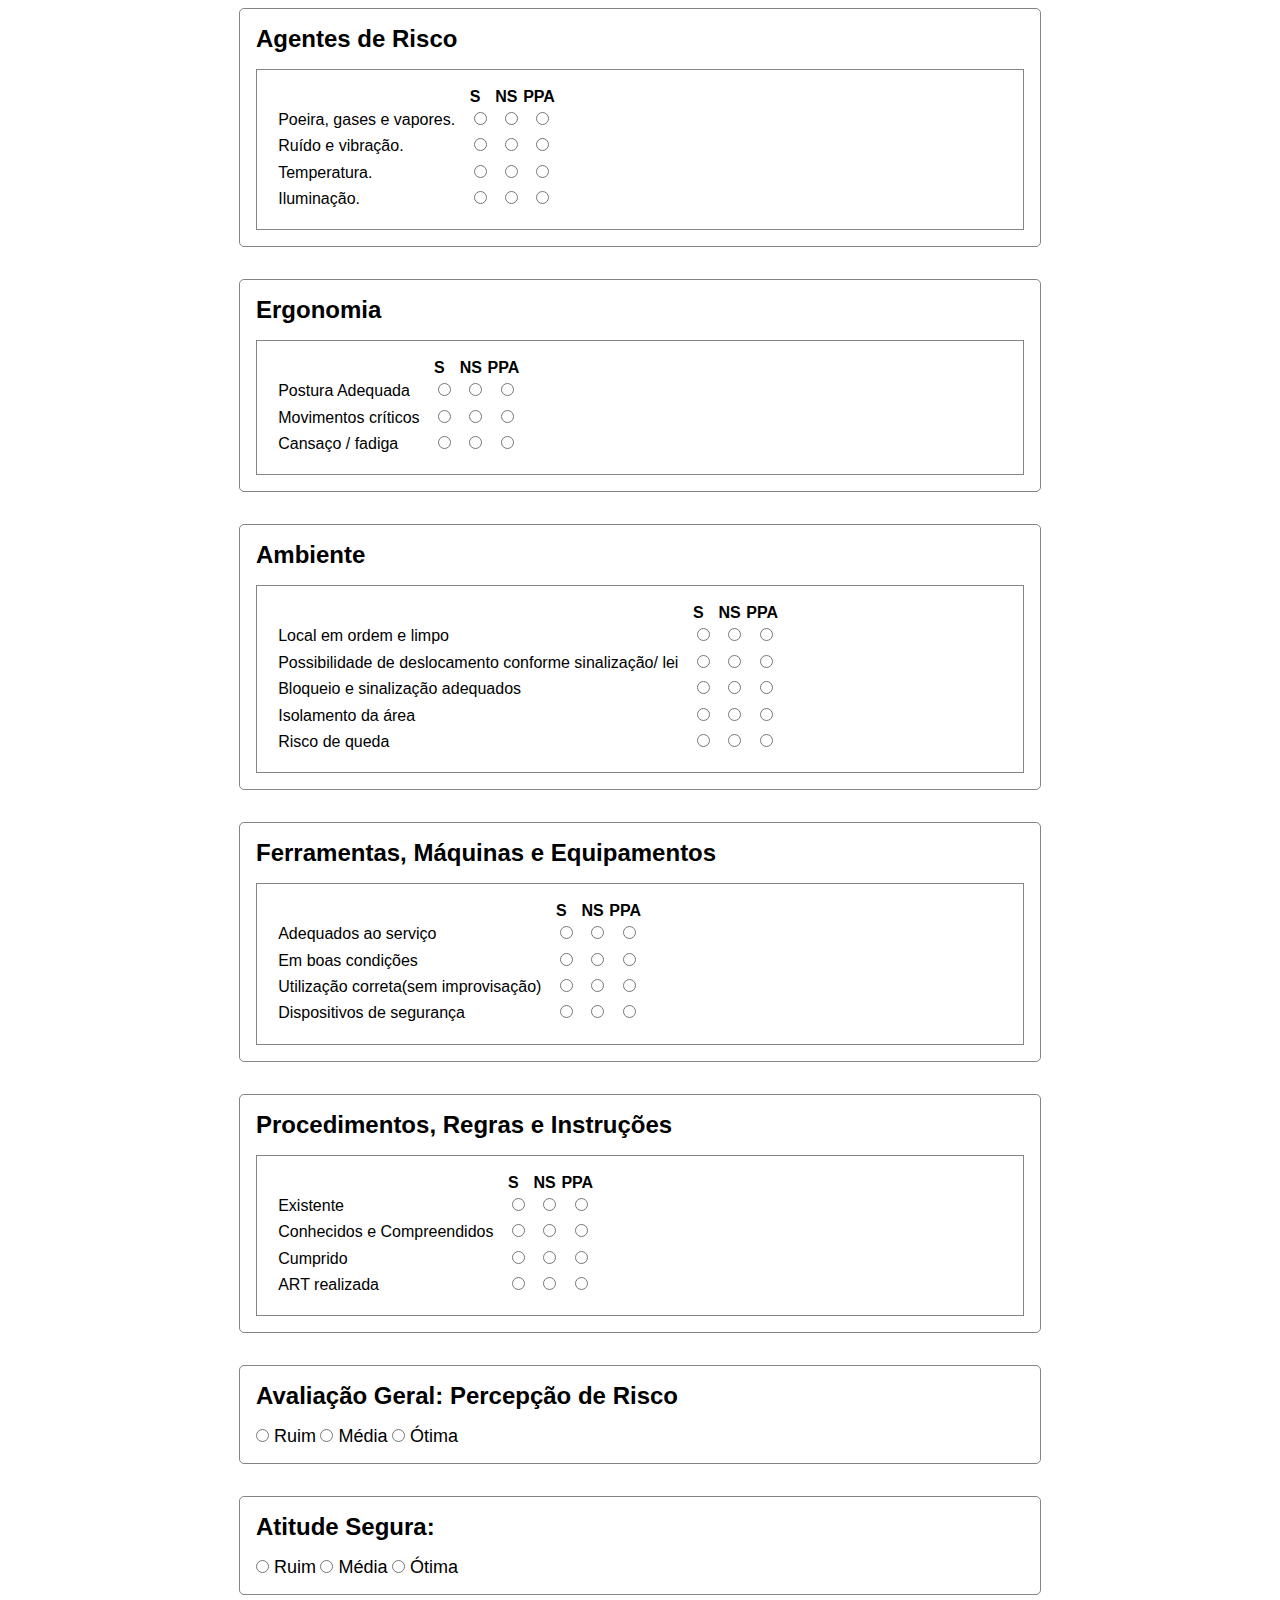
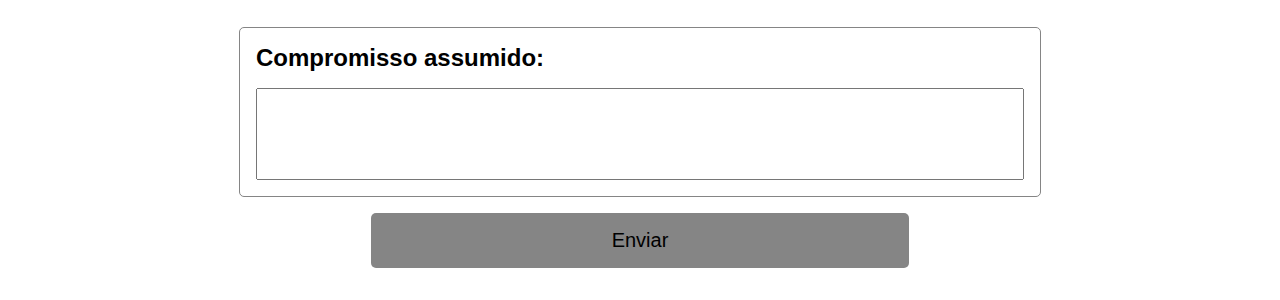
<file: dc/dc.html>
<!DOCTYPE html>
<html lang="pt-br">
<head>
    <meta charset="UTF-8">
    <meta name="viewport" content="width=device-width, initial-scale=1.0">
    <title>Formulário DC</title>

    <link rel="stylesheet" href="style.css">
</head>
<body>
    <header>
        <h1> Formulário DC</h1>

         <a href="/index.html" class="back-link">
            <img src="/images/seta-esquerda.png" alt="seta-esquerda">
            Página Inicial
        </a>
    </header>
    <form action="https://docs.google.com/forms/d/e/1FAIpQLSf-u7JzKMF8ui9vV5e8Cq0SFUikGhyK7Drq2sSZiDGJk7g66g/formResponse" method="post" id="meuForm">
        <section class="data-section">
            <h2>Dados de Data</h2>

            <label for="data">Data:</label>
            <input type="date" name="entry.889087282" id="data" required>

            <label for="obra">Obra:</label>
            <input type="text" name="entry.93155820" id="obra" required>

            <label for="localidade">Localidade:</label>
            <input type="text" name="entry.1083742524" id="localidade" required>

            <label for="time">Hora:</label>
            <input type="time" name="entry.914062850" id="time" required>

        </section>

        <section class="observador-section">
            <h2>Dados do Observador</h2>

            <label for="observador">Nome Completo:</label>
            <input type="text" name="entry.1161670705" id="observador" required>
    
            <label for="cpf">Matrícula/CPF:</label>
            <input type="text" name="entry.1544034142" id="cpf" required>
            
            <label for="empresa">Empresa:</label>
            <input type="text" name="entry.631376482" id="empresa" required>

        </section>

        <section class="observacoes-section">
            <h2>Observações</h2>

            <label for="tipo-diagnostico">Tipo de Diagnóstico Comportamental:</label>
            <select name="entry.650562550" id="tipo-diagnostico" required>
                <option value="Selecione aqui">Selecione aqui</option>
                <option value="Programado">Programado</option>
                <option value="De oportunidade">De oportunidade</option>
            </select>

            <label for="empresa-observacoes">Empresa:</label>
            <input type="text" name="entry.1653444875" id="empresa-observacoes" required>

            <label for="num-empregados">Número de empregados observados:</label>
            <input type="number" name="entry.287513704" id="num-empregados" required>

            <label for="observacoes">Observações:</label>
            <textarea name="entry.1943337357" id="observacoes"></textarea>
        </section>

    <section class="evaluation">
      <h2>Tipo DC:</h2>
      <div class="radio-group">
        <label><input type="radio" name="entry.361265301" value="Positivo" required> Positivo</label>
        <label><input type="radio" name="entry.361265301" value="Negativo" required> Negativo</label>
      </div>
    </section>

    <section class="category">
      <h2>Equipamentos de Proteção Individual (EPI)</h2>
      <table>
        <thead>
          <tr>
            <th></th>
            <th>S</th>
            <th>NS</th>
            <th>PPA</th>
          </tr>
        </thead>
        <tbody>
          <tr>
            <td>Cabeça.</td>
            <td><input type="radio" name="entry.2136619294" value="S"></td>
            <td><input type="radio" name="entry.2136619294" value="NS"></td>
            <td><input type="radio" name="entry.2136619294" value="PPA"></td>
          </tr>
          <tr>
            <td>Olhos.</td>
            <td><input type="radio" name="entry.616327635" value="S"></td>
            <td><input type="radio" name="entry.616327635" value="NS"></td>
            <td><input type="radio" name="entry.616327635" value="PPA"></td>
          </tr>
          <tr>
            <td>Boca Nariz (Sistema Respiratório).</td>
            <td><input type="radio" name="entry.334141301" value="S"></td>
            <td><input type="radio" name="entry.334141301" value="NS"></td>
            <td><input type="radio" name="entry.334141301" value="PPA"></td>
          </tr>
          <tr>
            <td>Mãos e braços.</td>
            <td><input type="radio" name="entry.1437904700" value="S"></td>
            <td><input type="radio" name="entry.1437904700" value="NS"></td>
            <td><input type="radio" name="entry.1437904700" value="PPA"></td>
          </tr>
          <tr>
            <td>Pés e Pernas.</td>
            <td><input type="radio" name="entry.1523095588" value="S"></td>
            <td><input type="radio" name="entry.1523095588" value="NS"></td>
            <td><input type="radio" name="entry.1523095588" value="PPA"></td>
          </tr>
        </tbody>
      </table>
    </section>

    <section class="category">
      <h2>Agentes de Risco</h2>
      <table>
        <thead>
          <tr>
            <th></th>
            <th>S</th>
            <th>NS</th>
            <th>PPA</th>
          </tr>
        </thead>
        <tbody>
          <tr>
            <td>Poeira, gases e vapores.</td>
            <td><input type="radio" name="entry.1785053184" value="S"></td>
            <td><input type="radio" name="entry.1785053184" value="NS"></td>
            <td><input type="radio" name="entry.1785053184" value="PPA"></td>
          </tr>
          <tr>
            <td>Ruído e vibração.</td>
            <td><input type="radio" name="entry.1961932904" value="S"></td>
            <td><input type="radio" name="entry.1961932904" value="NS"></td>
            <td><input type="radio" name="entry.1961932904" value="PPA"></td>
          </tr>
          <tr>
            <td>Temperatura.</td>
            <td><input type="radio" name="entry.1314490865" value="S"></td>
            <td><input type="radio" name="entry.1314490865" value="NS"></td>
            <td><input type="radio" name="entry.1314490865" value="PPA"></td>
          </tr>
          <tr>
            <td>Iluminação.</td>
            <td><input type="radio" name="entry.248698236" value="S"></td>
            <td><input type="radio" name="entry.248698236" value="NS"></td>
            <td><input type="radio" name="entry.248698236" value="PPA"></td>
          </tr>
        </tbody>
      </table>
    </section>

    <section class="category">
      <h2>Ergonomia</h2>
      <table>
        <thead>
          <tr>
            <th></th>
            <th>S</th>
            <th>NS</th>
            <th>PPA</th>
          </tr>
        </thead>
        <tbody>
          <tr>
            <td>Postura Adequada</td>
            <td><input type="radio" name="entry.837405604" value="S"></td>
            <td><input type="radio" name="entry.837405604" value="NS"></td>
            <td><input type="radio" name="entry.837405604" value="PPA"></td>
          </tr>
          <tr>
            <td>Movimentos críticos</td>
            <td><input type="radio" name="entry.1508814259" value="S"></td>
            <td><input type="radio" name="entry.1508814259" value="NS"></td>
            <td><input type="radio" name="entry.1508814259" value="PPA"></td>
          </tr>
          <tr>
            <td>Cansaço / fadiga</td>
            <td><input type="radio" name="entry.953369144" value="S"></td>
            <td><input type="radio" name="entry.953369144" value="NS"></td>
            <td><input type="radio" name="entry.953369144" value="PPA"></td>
          </tr>
        </tbody>
      </table>
    </section>

    <section class="category">
      <h2>Ambiente</h2>
      <table>
        <thead>
          <tr>
            <th></th>
            <th>S</th>
            <th>NS</th>
            <th>PPA</th>
          </tr>
        </thead>
        <tbody>
          <tr>
            <td>Local em ordem e limpo</td>
            <td><input type="radio" name="entry.1167913249" value="S"></td>
            <td><input type="radio" name="entry.1167913249" value="NS"></td>
            <td><input type="radio" name="entry.1167913249" value="PPA"></td>
          </tr>
          <tr>
            <td>Possibilidade de deslocamento conforme sinalização/ lei</td>
            <td><input type="radio" name="entry.717381040" value="S"></td>
            <td><input type="radio" name="entry.717381040" value="NS"></td>
            <td><input type="radio" name="entry.717381040" value="PPA"></td>
          </tr>
          <tr>
            <td>Bloqueio e sinalização adequados</td>
            <td><input type="radio" name="entry.632479179" value="S"></td>
            <td><input type="radio" name="entry.632479179" value="NS"></td>
            <td><input type="radio" name="entry.632479179" value="PPA"></td>
          </tr>
          <tr>
            <td>Isolamento da área</td>
            <td><input type="radio" name="entry.1035506472" value="S"></td>
            <td><input type="radio" name="entry.1035506472" value="NS"></td>
            <td><input type="radio" name="entry.1035506472" value="PPA"></td>
          </tr>
          <tr>
            <td>Risco de queda</td>
            <td><input type="radio" name="entry.443872312" value="S"></td>
            <td><input type="radio" name="entry.443872312" value="NS"></td>
            <td><input type="radio" name="entry.443872312" value="PPA"></td>
          </tr>
        </tbody>
      </table>
    </section>

    <section class="category">
      <h2>Ferramentas, Máquinas e Equipamentos</h2>
      <table>
        <thead>
          <tr>
            <th></th>
            <th>S</th>
            <th>NS</th>
            <th>PPA</th>
          </tr>
        </thead>
        <tbody>
          <tr>
            <td>Adequados ao serviço</td>
            <td><input type="radio" name="entry.767565495" value="S"></td>
            <td><input type="radio" name="entry.767565495" value="NS"></td>
            <td><input type="radio" name="entry.767565495" value="PPA"></td>
          </tr>
          <tr>
            <td>Em boas condições</td>
            <td><input type="radio" name="entry.1766692589" value="S"></td>
            <td><input type="radio" name="entry.1766692589" value="NS"></td>
            <td><input type="radio" name="entry.1766692589" value="PPA"></td>
          </tr>
          <tr>
            <td>Utilização correta(sem improvisação)</td>
            <td><input type="radio" name="entry.1278709579" value="S"></td>
            <td><input type="radio" name="entry.1278709579" value="NS"></td>
            <td><input type="radio" name="entry.1278709579" value="PPA"></td>
          </tr>
          <tr>
            <td>Dispositivos de segurança</td>
            <td><input type="radio" name="entry.723746000" value="S"></td>
            <td><input type="radio" name="entry.723746000" value="NS"></td>
            <td><input type="radio" name="entry.723746000" value="PPA"></td>
          </tr>
        </tbody>
      </table>
    </section>

    <section class="category">
      <h2>Procedimentos, Regras e Instruções</h2>
      <table>
        <thead>
          <tr>
            <th></th>
            <th>S</th>
            <th>NS</th>
            <th>PPA</th>
          </tr>
        </thead>
        <tbody>
          <tr>
            <td>Existente</td>
            <td><input type="radio" name="entry.591903019" value="S"></td>
            <td><input type="radio" name="entry.591903019" value="NS"></td>
            <td><input type="radio" name="entry.591903019" value="PPA"></td>
          </tr>
          <tr>
            <td>Conhecidos e Compreendidos</td>
            <td><input type="radio" name="entry.833008782" value="S"></td>
            <td><input type="radio" name="entry.833008782" value="NS"></td>
            <td><input type="radio" name="entry.833008782" value="PPA"></td>
          </tr>
          <tr>
            <td>Cumprido</td>
            <td><input type="radio" name="entry.838417584" value="S"></td>
            <td><input type="radio" name="entry.838417584" value="NS"></td>
            <td><input type="radio" name="entry.838417584" value="PPA"></td>
          </tr>
          <tr>
            <td>ART realizada</td>
            <td><input type="radio" name="entry.464857443" value="S"></td>
            <td><input type="radio" name="entry.464857443" value="NS"></td>
            <td><input type="radio" name="entry.464857443" value="PPA"></td>
          </tr>
        </tbody>
      </table>
    </section>

    <section class="evaluation">
      <h2>Avaliação Geral: Percepção de Risco</h2>
      <div class="radio-group">
        <label><input type="radio" name="entry.859718888" value="Ruim"> Ruim</label>
        <label><input type="radio" name="entry.859718888" value="Média"> Média</label>
        <label><input type="radio" name="entry.859718888" value="Ótima"> Ótima</label>
      </div>
    </section>

    <section class="evaluation">
      <h2>Atitude Segura:</h2>
      <div class="radio-group">
        <label><input type="radio" name="entry.535270387" value="Ruim"> Ruim</label>
        <label><input type="radio" name="entry.535270387" value="Média"> Média</label>
        <label><input type="radio" name="entry.535270387" value="Ótima"> Ótima</label>
      </div>
    </section>

    <section class="evaluation">
      <h2>Compromisso assumido:</h2>
      <textarea name="entry.2116056758" rows="4" id = 'compromissoAssumido'></textarea>
    </section>

    <button type="submit">Enviar</button>


    </form>

    <script>
  

    document.getElementById('meuForm').addEventListener('submit', function (event) {
   
      console.log("tentando salvar")
      event.preventDefault();

      // Obtém os valores dos campos do formulário HTML
  var obraValue = document.getElementById('obra').value || " ";
  var dataValue = document.getElementById('data').value || " ";
  var horaValue = document.getElementById('hora').value || " ";
  var localidadeValue = document.getElementById('localidade').value || " ";
  var nomeValue = document.getElementById('nome').value;
  var matriculaValue = document.getElementById('matricula').value || " ";
  var empresaObservadorValue = document.getElementById('empresa-observador').value  || " ";
  var tipoDiagnosticoValue = document.getElementById('tipo-diagnostico').value  || " ";
  var empresaObservacoesValue = document.getElementById('empresa-observacoes').value || " ";
  var numEmpregadosValue = document.getElementById('num-empregados').value || " ";
  var observacoesValue = document.getElementById('observacoes').value || " ";

  // Campo de opção: Tipo DC
  var tipoDcElement = document.querySelector('input[name="entry.361265301"]:checked');
  var tipoDcValue = tipoDcElement ? tipoDcElement.value : " ";

  // Campo de opção: EPI Cabeça
  var cabecaElement = document.querySelector('input[name="entry.2136619294"]:checked');
  var cabecaValue = cabecaElement ? cabecaElement.value : " ";

  // Campo de opção: EPI Olhos
  var olhosElement = document.querySelector('input[name="entry.616327635"]:checked');
  var olhosValue = olhosElement ? olhosElement.value : " ";

  // Campo de opção: EPI Respiratório
  var respiratorioElement = document.querySelector('input[name="entry.334141301"]:checked');
  var respiratorioValue = respiratorioElement ? respiratorioElement.value : " ";

  // Campo de opção: EPI Mãos e Braços
  var maosElement = document.querySelector('input[name="entry.1437904700"]:checked');
  var maosValue = maosElement ? maosElement.value : " ";

  // Campo de opção: EPI Pés e Pernas
  var pesElement = document.querySelector('input[name="entry.1523095588"]:checked');
  var pesValue = pesElement ? pesElement.value : " ";

  // Campo de opção: Poeira, Gases e Vapores
  var poeiraElement = document.querySelector('input[name="entry.1785053184"]:checked');
  var poeiraValue = poeiraElement ? poeiraElement.value : " ";

  // Campo de opção: Ruído e Vibração
  var ruidoElement = document.querySelector('input[name="entry.1961932904"]:checked');
  var ruidoValue = ruidoElement ? ruidoElement.value : " ";

  // Campo de opção: Temperatura
  var temperaturaElement = document.querySelector('input[name="entry.1314490865"]:checked');
  var temperaturaValue = temperaturaElement ? temperaturaElement.value : " ";

  // Campo de opção: Iluminação
  var iluminacaoElement = document.querySelector('input[name="entry.248698236"]:checked');
  var iluminacaoValue = iluminacaoElement ? iluminacaoElement.value : " ";

  // Campo de opção: Postura Adequada
  var posturaElement = document.querySelector('input[name="entry.837405604"]:checked');
  var posturaValue = posturaElement ? posturaElement.value : " ";

  // Campo de opção: Movimentos Críticos
  var movimentosElement = document.querySelector('input[name="entry.1508814259"]:checked');
  var movimentosValue = movimentosElement ? movimentosElement.value : " ";

  // Campo de opção: Cansaço / Fadiga
  var cansacoElement = document.querySelector('input[name="entry.953369144"]:checked');
  var cansacoValue = cansacoElement ? cansacoElement.value : " ";

  // Campo de opção: Local em Ordem e Limpo
  var localOrdemElement = document.querySelector('input[name="entry.1167913249"]:checked');
  var localOrdemValue = localOrdemElement ? localOrdemElement.value : " ";

  // Campo de opção: Possibilidade de Deslocamento
  var possibilidadeDeslocamentoElement = document.querySelector('input[name="entry.717381040"]:checked');
  var possibilidadeDeslocamentoValue = possibilidadeDeslocamentoElement ? possibilidadeDeslocamentoElement.value : " ";

  // Campo de opção: Bloqueio e Sinalização Adequados
  var bloqueioSinalizacaoElement = document.querySelector('input[name="entry.632479179"]:checked');
  var bloqueioSinalizacaoValue = bloqueioSinalizacaoElement ? bloqueioSinalizacaoElement.value : " ";

  // Campo de opção: Isolamento da Área
  var isolamentoElement = document.querySelector('input[name="entry.1035506472"]:checked');
  var isolamentoValue = isolamentoElement ? isolamentoElement.value : " ";

  // Campo de opção: Risco de Queda
  var riscoQuedaElement = document.querySelector('input[name="entry.443872312"]:checked');
  var riscoQuedaValue = riscoQuedaElement ? riscoQuedaElement.value : " ";

  // Campo de opção: Adequados ao Serviço
  var protecaoPartesMoveisElement = document.querySelector('input[name="entry.767565495"]:checked');
  var protecaoPartesMoveisValue = protecaoPartesMoveisElement ? protecaoPartesMoveisElement.value : " ";

  // Campo de opção: Em Boas Condições
  var boasCondicoesElement = document.querySelector('input[name="entry.1766692589"]:checked');
  var boasCondicoesValue = boasCondicoesElement ? boasCondicoesElement.value : " ";

  // Campo de opção: Utilização Correta (sem improvisação)
  var utilizacaoCorretaElement = document.querySelector('input[name="entry.1278709579"]:checked');
  var utilizacaoCorretaValue = utilizacaoCorretaElement ? utilizacaoCorretaElement.value : " ";

  // Campo de opção: Dispositivos de Segurança
  var dispositivosDeSegurancaElement = document.querySelector('input[name="entry.723746000"]:checked');
  var dispositivosDeSegurancaValue = dispositivosDeSegurancaElement ? dispositivosDeSegurancaElement.value : " ";

  // Campo de opção: Existente
  var existenteElement = document.querySelector('input[name="entry.591903019"]:checked');
  var existenteValue = existenteElement ? existenteElement.value : " ";

  // Campo de opção: Conhecidos e Compreendidos
  var conhecidosElement = document.querySelector('input[name="entry.833008782"]:checked');
  var conhecidosValue = conhecidosElement ? conhecidosElement.value : " ";

  // Campo de opção: Cumprido
  var cumpridoElement = document.querySelector('input[name="entry.838417584"]:checked');
  var cumpridoValue = cumpridoElement ? cumpridoElement.value : " ";

  // Campo de opção: ART Realizada
  var artElement = document.querySelector('input[name="entry.464857443"]:checked');
  var artValue = artElement ? artElement.value : " ";

  // Campo de opção: Percepção de Risco
  var percepcaoRiscoElement = document.querySelector('input[name="entry.859718888"]:checked');
  var percepcaoRiscoValue = percepcaoRiscoElement ? percepcaoRiscoElement.value : " ";

  // Campo de opção: Atitude Segura
  var atitudeSeguraElement = document.querySelector('input[name="entry.535270387"]:checked');
  var atitudeSeguraValue = atitudeSeguraElement ? atitudeSeguraElement.value : " ";

  var compromissoAssumidoValue = document.getElementById('compromissoAssumido').value || " ";

  console.log(dataValue);
  console.log(empresaObservacoesValue);


      var formData = new FormData();
      formData.append('entry.889087282', dataValue);
      formData.append('entry.93155820', obraValue);
      formData.append('entry.1083742524', localidadeValue);
      formData.append('entry.914062850', horaValue);
      formData.append('entry.1161670705', nomeValue);
      formData.append('entry.1544034142', matriculaValue);
      formData.append('entry.650562550', tipoDiagnosticoValue);
      formData.append('entry.631376482', empresaObservadorValue);
      formData.append('entry.1653444875', empresaObservacoesValue);
      formData.append('entry.287513704', numEmpregadosValue);
      formData.append('entry.1943337357', observacoesValue);
      formData.append('entry.361265301', tipoDcValue);
      formData.append('entry.2136619294', cabecaValue);
      formData.append('entry.616327635', olhosValue);
      formData.append('entry.334141301', respiratorioValue);
      formData.append('entry.1437904700', maosValue);
      formData.append('entry.1523095588', pesValue);
      formData.append('entry.1785053184', poeiraValue);
      formData.append('entry.1961932904', ruidoValue);
      formData.append('entry.1314490865', temperaturaValue);
      formData.append('entry.248698236', iluminacaoValue);
      formData.append('entry.837405604', posturaValue);
      formData.append('entry.1508814259', movimentosValue);
      formData.append('entry.953369144', cansacoValue);
      formData.append('entry.1167913249', localOrdemValue);
      formData.append('entry.717381040', possibilidadeDeslocamentoValue);
      formData.append('entry.632479179', bloqueioSinalizacaoValue);
      formData.append('entry.1035506472', isolamentoValue);
      formData.append('entry.443872312', riscoQuedaValue);
      formData.append('entry.767565495', protecaoPartesMoveisValue);
      formData.append('entry.1766692589', boasCondicoesValue);
      formData.append('entry.1278709579', utilizacaoCorretaValue);
      formData.append('entry.723746000', dispositivosDeSegurancaValue);
      formData.append('entry.591903019', existenteValue);
      formData.append('entry.833008782', conhecidosValue);
      formData.append('entry.838417584', cumpridoValue);
      formData.append('entry.464857443', artValue);
      formData.append('entry.859718888', percepcaoRiscoValue);
      formData.append('entry.535270387', atitudeSeguraValue);
      formData.append('entry.2116056758', compromissoAssumidoValue);

      var xhr = new XMLHttpRequest();
      xhr.open('POST', 'https://docs.google.com/forms/d/e/1FAIpQLSf-u7JzKMF8ui9vV5e8Cq0SFUikGhyK7Drq2sSZiDGJk7g66g/formResponse');
      xhr.onreadystatechange = function () {
        // Verifica se a solicitação foi concluída e bem-sucedida (readyState 4 e status 200)
        if (xhr.readyState === 4) {
          // Exibe o alerta de confirmação após o envio dos dados
          alert('Dados enviados com sucesso!');

          // Reseta o formulário simulado após o envio
          document.getElementById('meuForm').reset();
          var confirmDownload = confirm("Comprovante gerado com sucesso! Deseja fazer o download da imagem?");
          if (confirmDownload) {
            // Gera a imagem personalizada com os dados do formulário e faz o download
            generateImage();

function generateImage() {

  var canvas = document.createElement('canvas');
  canvas.width = 450;
  canvas.height = 450;
  var ctx = canvas.getContext('2d');

  ctx.fillStyle = '#FFFFFF';
  ctx.fillRect(0, 0, canvas.width, canvas.height);

  var img = new Image();
  img.src = "../img/logo_nova.png";
  img.onload = function () {
    ctx.drawImage(img, 20, 20, 350, 150);

    ctx.fillStyle = '#000000';
    ctx.font = '16px Arial';

    var lineHeight = 30;
    var y = 200;

    ctx.fillText('Novo DC Adicionado ✅', 20, y);
    y += lineHeight;
    y += lineHeight;
    ctx.fillText('Obra: ' + (obraValue), 20, y);
    y += lineHeight;
    ctx.fillText('Data: ' + (dataValue), 20, y);
    y += lineHeight;
    ctx.fillText('Hora: ' + (horaValue), 20, y);
    y += lineHeight;
    ctx.fillText('Nome: ' + (nomeValue), 20, y);
    y += lineHeight;
    ctx.fillText('Localidade: ' + (localidadeValue), 20, y);
    y += lineHeight;
    ctx.fillText('Tipo de Diagnóstico: ' + (tipoDiagnosticoValue), 20, y);
    y += lineHeight;
    ctx.fillText('Empresa avaliada: ' + (empresaObservacoesValue), 20, y);
    y += lineHeight;
    ctx.fillText('Empresa avaliadora: ' + (empresaObservadorValue), 20, y);

    var link = document.createElement('a');
    link.download = 'novo_dc_adicionado.jpg';
    link.href = canvas.toDataURL('image/jpg');
    link.click();
  };
}

           
          }
        }
      };
      xhr.send(formData);
    });
  </script>
</body>
</html>
</file>
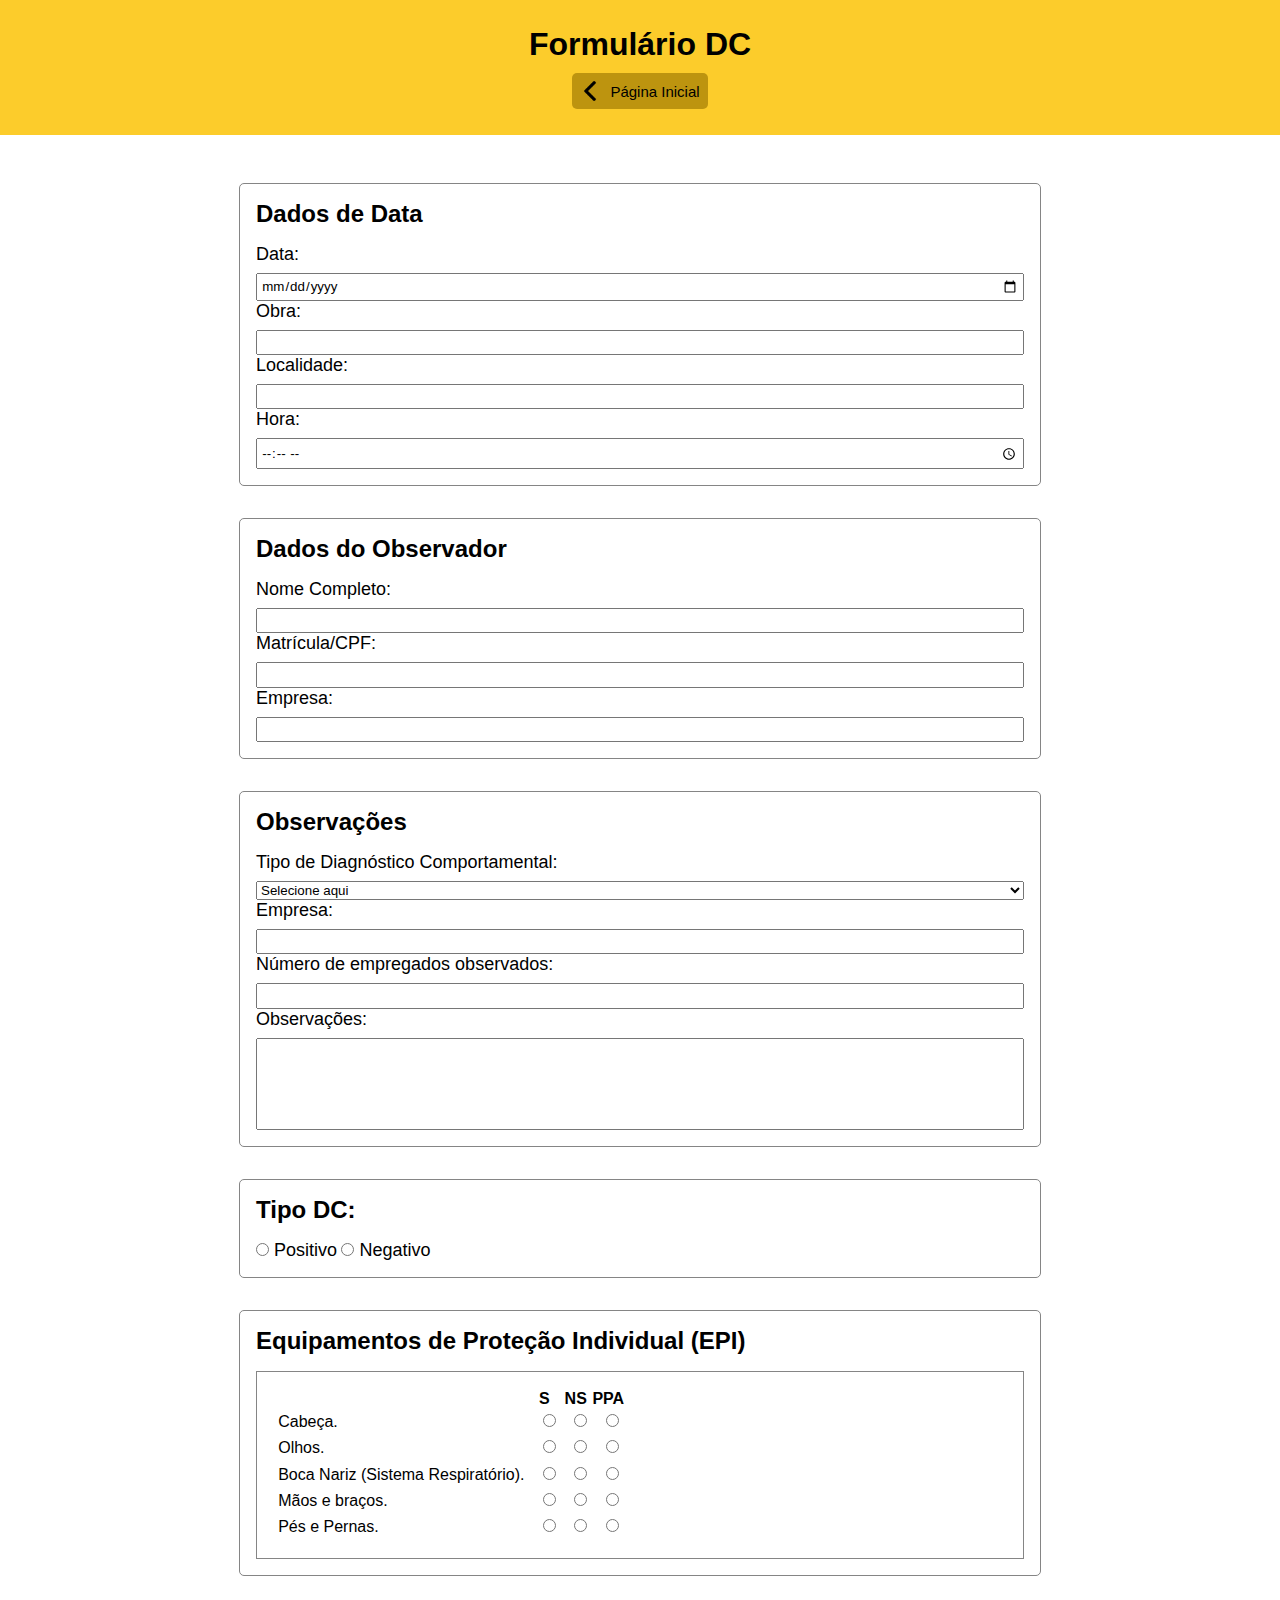
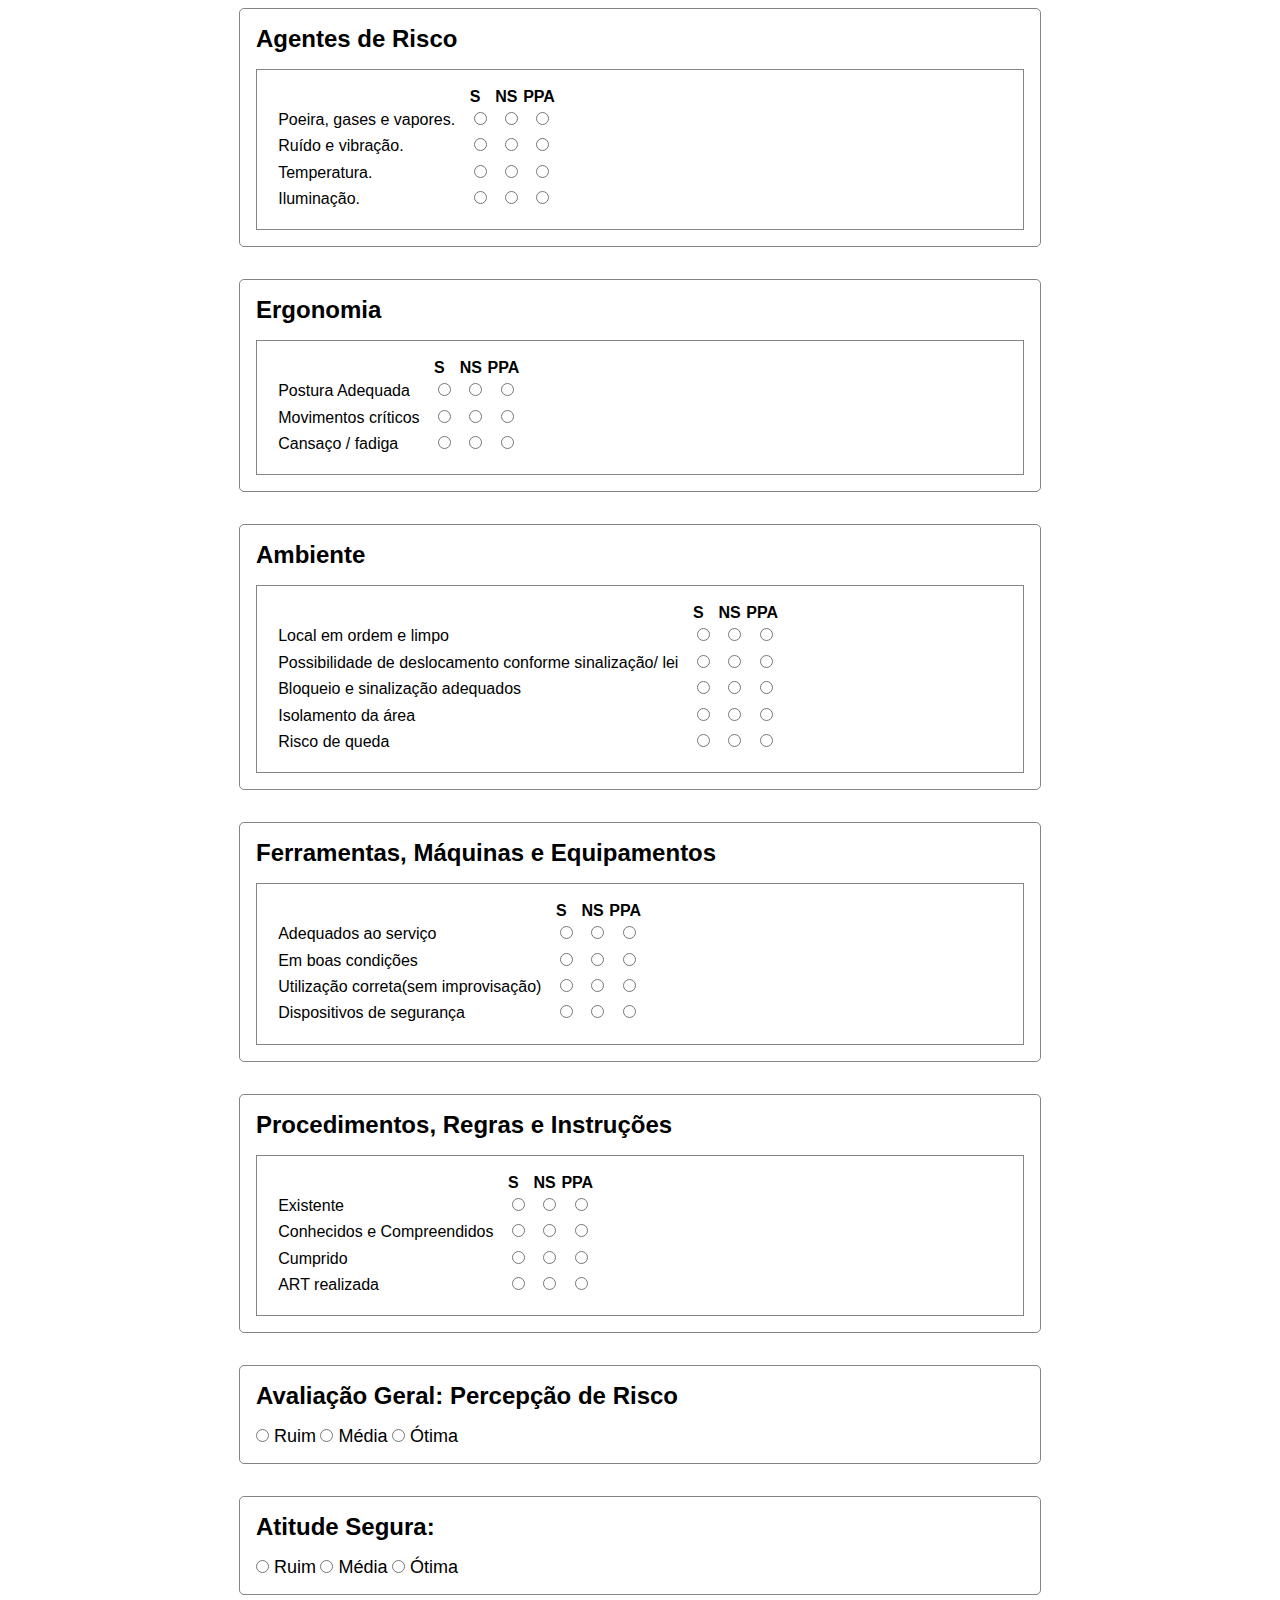
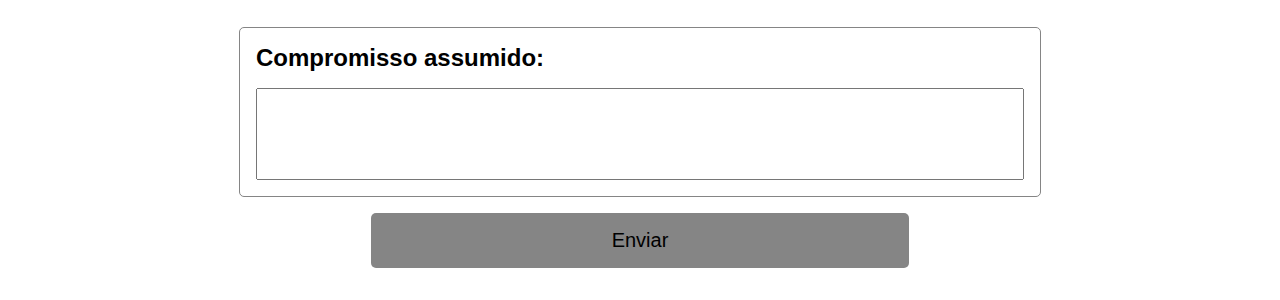
<file: pages/dc.html>
<!DOCTYPE html>
<html lang="pt-br">
<head>
    <meta charset="UTF-8">
    <meta name="viewport" content="width=device-width, initial-scale=1.0">
    <title>Formulário DC</title>

    <link rel="stylesheet" href="/styles/style-dc.css">


</head>
<body>
    <header>
        <h1> Formulário DC</h1>

         <a href="/index.html" class="back-link">
            <img src="/assets/seta-esquerda.png" alt="seta-esquerda">
            Página Inicial
        </a>
    </header>
    <form action="https://docs.google.com/forms/d/e/1FAIpQLScnAq2xRJgOXvaHmbQf-dc-QU49vpE172upYAbELqg2IpctPg/formResponse" method="POST" id="meuForm" >
        <section class="data-section">
            <h2>Dados de Data</h2>

            <label for="data">Data:</label>
            <input type="date" name="entry.26795566" id="data" required>

            <label for="obra">Obra:</label>
            <input type="text" name="entry.903698878" id="obra" required>

            <label for="localidade">Localidade:</label>
            <input type="text" name="entry.411390142" id="localidade" required>

            <label for="time">Hora:</label>
            <input type="time" name="entry.455549172" id="time" required>

        </section>

        <section class="observador-section">
            <h2>Dados do Observador</h2>

            <label for="observador">Nome Completo:</label>
            <input type="text" name="entry.105921052" id="observador" required>
    
            <label for="cpf">Matrícula/CPF:</label>
            <input type="text" name="entry.546327822" id="cpf" required>
            
            <label for="empresa">Empresa:</label>
            <input type="text" name="entry.1990230392" id="empresa" required>

        </section>

        <section class="observacoes-section">
            <h2>Observações</h2>

            <label for="tipo-diagnostico">Tipo de Diagnóstico Comportamental:</label>
            <select name="entry.2001607815" id="tipo-diagnostico" required>
                <option value="Selecione aqui">Selecione aqui</option>
                <option value="Programado">Programado</option>
                <option value="De oportunidade">De oportunidade</option>
            </select>

            <label for="empresa-observacoes">Empresa:</label>
            <input type="text" name="entry.1864473125" id="empresa-observacoes" required>

            <label for="num-empregados">Número de empregados observados:</label>
            <input type="number" name="entry.1093929298" id="num-empregados" required>

            <label for="observacoes">Observações:</label>
            <textarea name="entry.2123299393" id="observacoes"></textarea>
        </section>

    <section class="evaluation">
      <h2>Tipo DC:</h2>
      <div class="radio-group">
        <label><input type="radio" name="entry.723521165" value="Positivo" required> Positivo</label>
        <label><input type="radio" name="entry.723521165" value="Negativo" required> Negativo</label>
      </div>
    </section>

    <section class="category">
      <h2>Equipamentos de Proteção Individual (EPI)</h2>
      <table>
        <thead>
          <tr>
            <th></th>
            <th>S</th>
            <th>NS</th>
            <th>PPA</th>
          </tr>
        </thead>
        <tbody>
          <tr>
            <td>Cabeça.</td>
            <td><input type="radio" name="entry.719544279" value="S"></td>
            <td><input type="radio" name="entry.719544279" value="NS"></td>
            <td><input type="radio" name="entry.719544279" value="PPA"></td>
          </tr>
          <tr>
            <td>Olhos.</td>
            <td><input type="radio" name="entry.769926527" value="S"></td>
            <td><input type="radio" name="entry.769926527" value="NS"></td>
            <td><input type="radio" name="entry.769926527" value="PPA"></td>
          </tr>
          <tr>
            <td>Boca Nariz (Sistema Respiratório).</td>
            <td><input type="radio" name="entry.154092966" value="S"></td>
            <td><input type="radio" name="entry.154092966" value="NS"></td>
            <td><input type="radio" name="entry.154092966" value="PPA"></td>
          </tr>
          <tr>
            <td>Mãos e braços.</td>
            <td><input type="radio" name="entry.1826711916" value="S"></td>
            <td><input type="radio" name="entry.1826711916" value="NS"></td>
            <td><input type="radio" name="entry.1826711916" value="PPA"></td>
          </tr>
          <tr>
            <td>Pés e Pernas.</td>
            <td><input type="radio" name="entry.852118408" value="S"></td>
            <td><input type="radio" name="entry.852118408" value="NS"></td>
            <td><input type="radio" name="entry.852118408" value="PPA"></td>
          </tr>
        </tbody>
      </table>
    </section>

    <section class="category">
      <h2>Agentes de Risco</h2>
      <table>
        <thead>
          <tr>
            <th></th>
            <th>S</th>
            <th>NS</th>
            <th>PPA</th>
          </tr>
        </thead>
        <tbody>
          <tr>
            <td>Poeira, gases e vapores.</td>
            <td><input type="radio" name="entry.7738169" value="S"></td>
            <td><input type="radio" name="entry.7738169" value="NS"></td>
            <td><input type="radio" name="entry.7738169" value="PPA"></td>
          </tr>
          <tr>
            <td>Ruído e vibração.</td>
            <td><input type="radio" name="entry.1987550520" value="S"></td>
            <td><input type="radio" name="entry.1987550520" value="NS"></td>
            <td><input type="radio" name="entry.1987550520" value="PPA"></td>
          </tr>
          <tr>
            <td>Temperatura.</td>
            <td><input type="radio" name="entry.1713712592" value="S"></td>
            <td><input type="radio" name="entry.1713712592" value="NS"></td>
            <td><input type="radio" name="entry.1713712592" value="PPA"></td>
          </tr>
          <tr>
            <td>Iluminação.</td>
            <td><input type="radio" name="entry.785936031" value="S"></td>
            <td><input type="radio" name="entry.785936031" value="NS"></td>
            <td><input type="radio" name="entry.785936031" value="PPA"></td>
          </tr>
        </tbody>
      </table>
    </section>

    <section class="category">
      <h2>Ergonomia</h2>
      <table>
        <thead>
          <tr>
            <th></th>
            <th>S</th>
            <th>NS</th>
            <th>PPA</th>
          </tr>
        </thead>
        <tbody>
          <tr>
            <td>Postura Adequada</td>
            <td><input type="radio" name="entry.1518666166" value="S"></td>
            <td><input type="radio" name="entry.1518666166" value="NS"></td>
            <td><input type="radio" name="entry.1518666166" value="PPA"></td>
          </tr>
          <tr>
            <td>Movimentos críticos</td>
            <td><input type="radio" name="entry.2115959009" value="S"></td>
            <td><input type="radio" name="entry.2115959009" value="NS"></td>
            <td><input type="radio" name="entry.2115959009" value="PPA"></td>
          </tr>
          <tr>
            <td>Cansaço / fadiga</td>
            <td><input type="radio" name="entry.114344317" value="S"></td>
            <td><input type="radio" name="entry.114344317" value="NS"></td>
            <td><input type="radio" name="entry.114344317" value="PPA"></td>
          </tr>
        </tbody>
      </table>
    </section>

    <section class="category">
      <h2>Ambiente</h2>
      <table>
        <thead>
          <tr>
            <th></th>
            <th>S</th>
            <th>NS</th>
            <th>PPA</th>
          </tr>
        </thead>
        <tbody>
          <tr>
            <td>Local em ordem e limpo</td>
            <td><input type="radio" name="entry.312078067" value="S"></td>
            <td><input type="radio" name="entry.312078067" value="NS"></td>
            <td><input type="radio" name="entry.312078067" value="PPA"></td>
          </tr>
          <tr>
            <td>Possibilidade de deslocamento conforme sinalização/ lei</td>
            <td><input type="radio" name="entry.653012277" value="S"></td>
            <td><input type="radio" name="entry.653012277" value="NS"></td>
            <td><input type="radio" name="entry.653012277" value="PPA"></td>
          </tr>
          <tr>
            <td>Bloqueio e sinalização adequados</td>
            <td><input type="radio" name="entry.1754808208" value="S"></td>
            <td><input type="radio" name="entry.1754808208" value="NS"></td>
            <td><input type="radio" name="entry.1754808208" value="PPA"></td>
          </tr>
          <tr>
            <td>Isolamento da área</td>
            <td><input type="radio" name="entry.659030937" value="S"></td>
            <td><input type="radio" name="entry.659030937" value="NS"></td>
            <td><input type="radio" name="entry.659030937" value="PPA"></td>
          </tr>
          <tr>
            <td>Risco de queda</td>
            <td><input type="radio" name="entry.1615669625" value="S"></td>
            <td><input type="radio" name="entry.1615669625" value="NS"></td>
            <td><input type="radio" name="entry.1615669625" value="PPA"></td>
          </tr>
        </tbody>
      </table>
    </section>

    <section class="category">
      <h2>Ferramentas, Máquinas e Equipamentos</h2>
      <table>
        <thead>
          <tr>
            <th></th>
            <th>S</th>
            <th>NS</th>
            <th>PPA</th>
          </tr>
        </thead>
        <tbody>
          <tr>
            <td>Adequados ao serviço</td>
            <td><input type="radio" name="entry.895559327" value="S"></td>
            <td><input type="radio" name="entry.895559327" value="NS"></td>
            <td><input type="radio" name="entry.895559327" value="PPA"></td>
          </tr>
          <tr>
            <td>Em boas condições</td>
            <td><input type="radio" name="entry.1093126223" value="S"></td>
            <td><input type="radio" name="entry.1093126223" value="NS"></td>
            <td><input type="radio" name="entry.1093126223" value="PPA"></td>
          </tr>
          <tr>
            <td>Utilização correta(sem improvisação)</td>
            <td><input type="radio" name="entry.1123037304" value="S"></td>
            <td><input type="radio" name="entry.1123037304" value="NS"></td>
            <td><input type="radio" name="entry.1123037304" value="PPA"></td>
          </tr>
          <tr>
            <td>Dispositivos de segurança</td>
            <td><input type="radio" name="entry.868994107" value="S"></td>
            <td><input type="radio" name="entry.868994107" value="NS"></td>
            <td><input type="radio" name="entry.868994107" value="PPA"></td>
          </tr>
        </tbody>
      </table>
    </section>

    <section class="category">
      <h2>Procedimentos, Regras e Instruções</h2>
      <table>
        <thead>
          <tr>
            <th></th>
            <th>S</th>
            <th>NS</th>
            <th>PPA</th>
          </tr>
        </thead>
        <tbody>
          <tr>
            <td>Existente</td>
            <td><input type="radio" name="entry.1316236906" value="S"></td>
            <td><input type="radio" name="entry.1316236906" value="NS"></td>
            <td><input type="radio" name="entry.1316236906" value="PPA"></td>
          </tr>
          <tr>
            <td>Conhecidos e Compreendidos</td>
            <td><input type="radio" name="entry.957767213" value="S"></td>
            <td><input type="radio" name="entry.957767213" value="NS"></td>
            <td><input type="radio" name="entry.957767213" value="PPA"></td>
          </tr>
          <tr>
            <td>Cumprido</td>
            <td><input type="radio" name="entry.1273035795" value="S"></td>
            <td><input type="radio" name="entry.1273035795" value="NS"></td>
            <td><input type="radio" name="entry.1273035795" value="PPA"></td>
          </tr>
          <tr>
            <td>ART realizada</td>
            <td><input type="radio" name="entry.218367965" value="S"></td>
            <td><input type="radio" name="entry.218367965" value="NS"></td>
            <td><input type="radio" name="entry.218367965" value="PPA"></td>
          </tr>
        </tbody>
      </table>
    </section>

    <section class="evaluation">
      <h2>Avaliação Geral: Percepção de Risco</h2>
      <div class="radio-group">
        <label><input type="radio" name="entry.37417412" value="Ruim"> Ruim</label>
        <label><input type="radio" name="entry.37417412" value="Média"> Média</label>
        <label><input type="radio" name="entry.37417412" value="Ótima"> Ótima</label>
      </div>
    </section>

    <section class="evaluation">
      <h2>Atitude Segura:</h2>
      <div class="radio-group">
        <label><input type="radio" name="entry.1129224614" value="Ruim"> Ruim</label>
        <label><input type="radio" name="entry.1129224614" value="Média"> Média</label>
        <label><input type="radio" name="entry.1129224614" value="Ótima"> Ótima</label>
      </div>
    </section>

    <section class="evaluation">
      <h2>Compromisso assumido:</h2>
      <textarea name="entry.1701751967" rows="4" id = 'compromissoAssumido'></textarea>
    </section>

    <button type="submit">Enviar</button>


    </form>

    <script>
      

      var obraValue, dataValue, horaValue, ocorrenciaValue, acaoValue, riscoValue, acidenteValue, nomeValue, cpfValue, localidadeValue;


      function generateImage() {

        var canvas = document.createElement('canvas');
        canvas.width = 450; // Defina a largura do canvas como desejado
        canvas.height = 450; // Defina a altura do canvas como desejado
        var ctx = canvas.getContext('2d');

        // Desenha a imagem personalizada com os dados do formulário
        ctx.fillStyle = '#FFFFFF'; // Define a cor de fundo do canvas
        ctx.fillRect(0, 0, canvas.width, canvas.height);

        // Adicione sua foto
        var img = new Image();
        img.src = "../../assets/logo-sucena.png"; // Caminho para a imagem que você deseja adicionar
        img.onload = function () {
          ctx.drawImage(img, 20, 20, 350, 150); // Define a posição e o tamanho da foto
          // Continue desenhando os outros elementos na imagem

          ctx.fillStyle = '#000000'; // Define a cor do texto
          ctx.font = '16px Arial'; // Define a fonte do texto

          // Defina o espaçamento entre as linhas de texto (neste exemplo, é 30)
          var lineHeight = 30;
          var y = 200; // Define a coordenada y inicial do primeiro texto

          // Desenhe cada linha de texto com os dados do formulário
          ctx.fillText('Novo DC Registrado ✅', 20, y);
          y += lineHeight;
          y += lineHeight;
          ctx.fillText('Obra: ' + (obraValue || 'null'), 20, y);
          y += lineHeight;
          ctx.fillText('Data: ' + (dataValue || 'null'), 20, y);
          y += lineHeight;
          ctx.fillText('Hora: ' + (horaValue || 'null'), 20, y);
          y += lineHeight;
          ctx.fillText('Nome: ' + (nomeValue || 'null'), 20, y);
          y += lineHeight;
          ctx.fillText('Localidade: ' + (localidadeValue || 'null'), 20, y);

          // Cria um link temporário para baixar a imagem
          var link = document.createElement('a');
          link.download = 'dc_registrado.jpg';
          link.href = canvas.toDataURL('image/jpg');
          link.click();
        };
      }


      document.getElementById('meuForm').addEventListener('submit', function (event) {
        // Impede o envio real do formulário para evitar redirecionamentos
        event.preventDefault();

        // Obtém os valores dos campos do formulário HTML
        obraValue = document.getElementById('obra').value;
        dataValue = document.getElementById('data').value;
        horaValue = document.getElementById('time').value;
        nomeValue = document.getElementById('observador').value;
        cpfValue = document.getElementById('cpf').value;
        localidadeValue = document.getElementById('localidade').value;

        // Cria um objeto FormData para enviar os dados usando AJAX
        var formData = new FormData();
        formData.append('entry.411390142', obraValue);
        formData.append('entry.26795566', dataValue);
        formData.append('entry.903698878', horaValue);
        formData.append('entry.105921052', nomeValue);
        formData.append('entry.546327822', cpfValue);
        formData.append('entry.411390142', localidadeValue);

        // Envia o formulário usando AJAX
        var xhr = new XMLHttpRequest();
        xhr.open('POST', 'https://docs.google.com/forms/d/e/1FAIpQLScnAq2xRJgOXvaHmbQf-dc-QU49vpE172upYAbELqg2IpctPg/formResponse');
        xhr.onreadystatechange = function () {
          // Verifica se a solicitação foi concluída e bem-sucedida (readyState 4 e status 200)
          if (xhr.readyState === 4) {
            // Exibe o alerta de confirmação após o envio dos dados
            alert('Dados enviados com sucesso!');

            // Reseta o formulário simulado após o envio
            document.getElementById('meuForm').reset();
            var confirmDownload = confirm("Comprovante gerado com sucesso! Deseja fazer o download da imagem?");
            if (confirmDownload) {
              // Gera a imagem personalizada com os dados do formulário e faz o download
              generateImage();
            }
          }
        };
        xhr.send(formData);
      });
  
    </script>

    
</body>
</html>
</file>
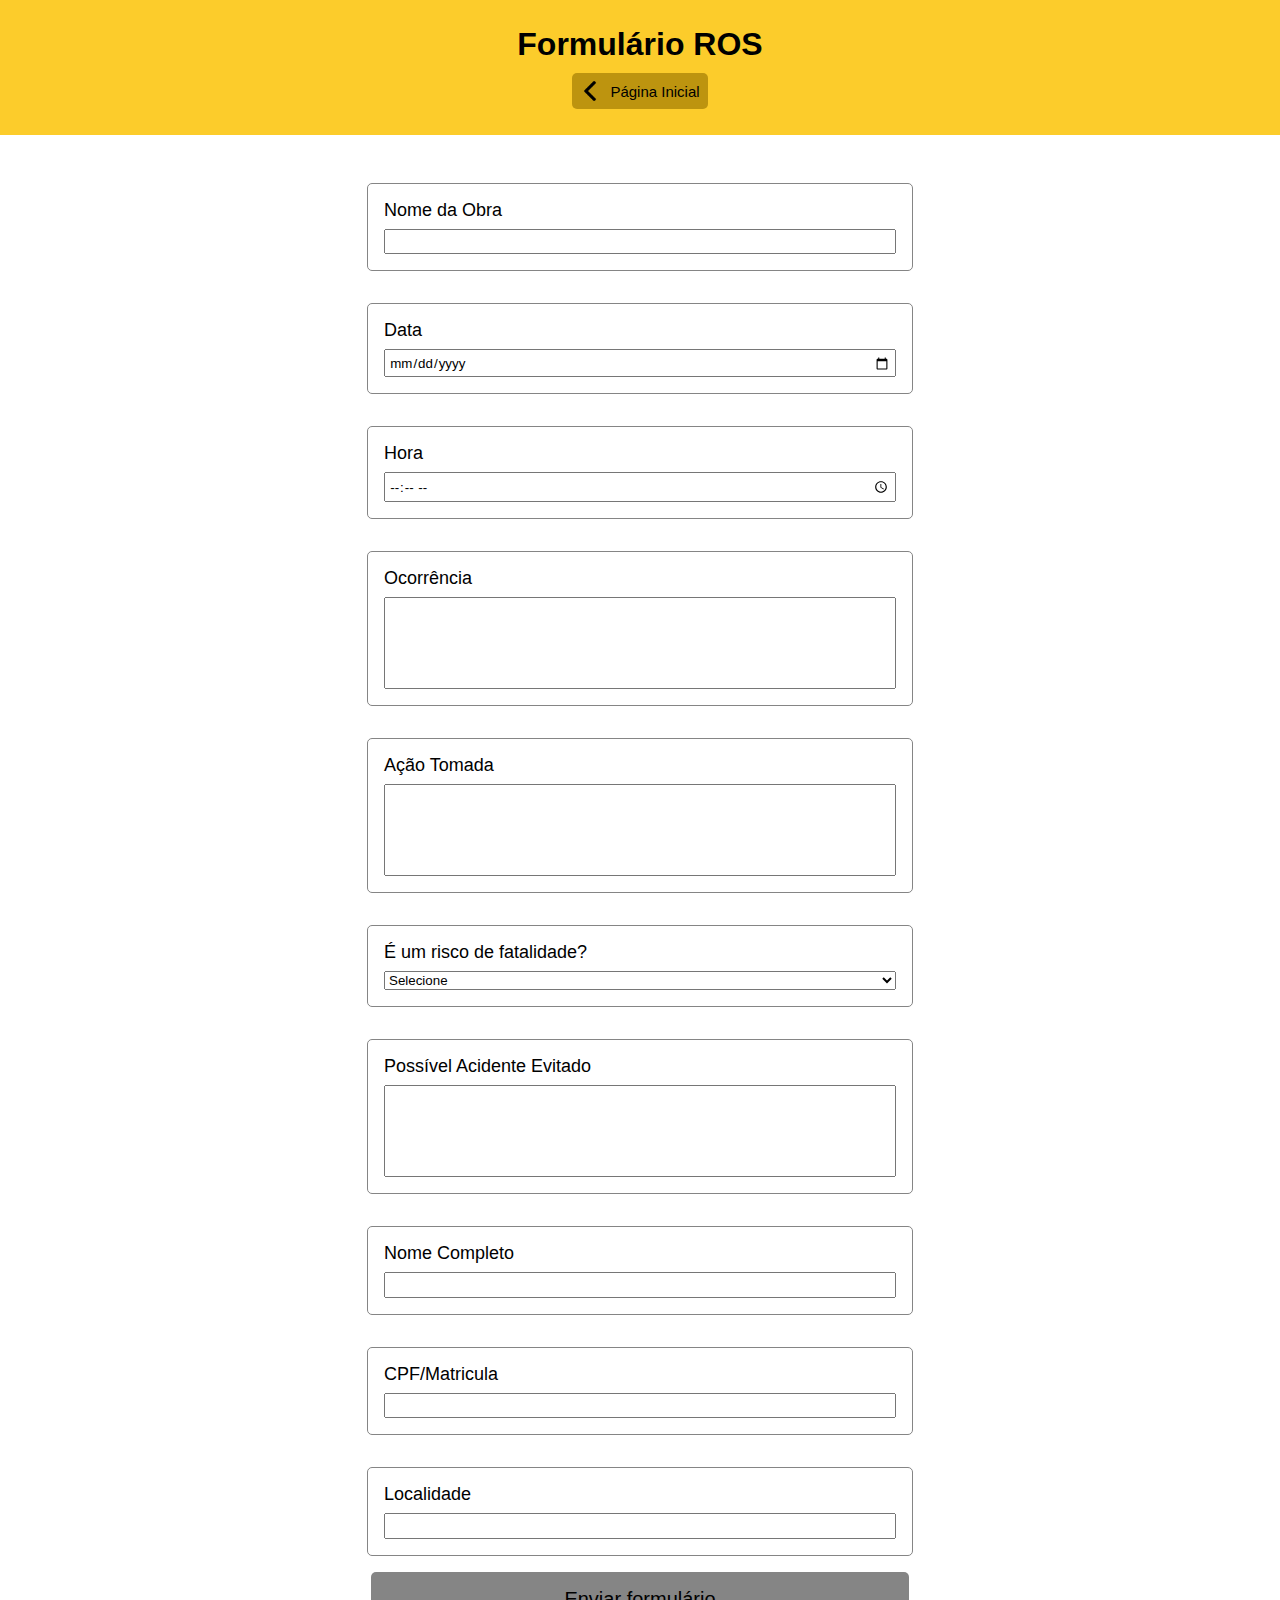
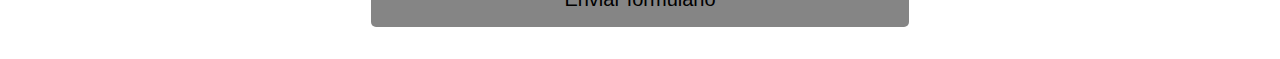
<file: pages/ros.html>
<!DOCTYPE html>
<html lang="pt-br">
<head>
    <meta charset="UTF-8">
    <meta name="viewport" content="width=device-width, initial-scale=1.0">
    <title>Formulário ROS </title>
    <link rel="stylesheet" href="/styles/style-ros.css">
</head>
<body>
    <header>
        <h1>Formulário ROS</h1>
        <a href="/index.html" class="back-link">
            <img src="/assets/seta-esquerda.png" alt="seta-esquerda">
            Página Inicial
        </a>
    </header>
    
    <form action="https://docs.google.com/forms/d/e/1FAIpQLSc7USFTmo--FMM9dvm2S_UM1jfgGJEfS3YkFhCdGBL2R3pq7A/formResponse" method="POST" id="meuForm">
      <div class="form-group">
        <label for="obra">Nome da Obra</label>
        <input type="text" id="obra" name="entry.669555488" required>
      </div>
      <div class="form-group">
        <label for="data">Data</label>
        <input type="date" id="data" name="entry.701527260" required>
      </div>
      <div class="form-group">
        <label for="hora">Hora</label>
        <input type="time" id="hora" name="entry.441127112" required>
      </div>
      <div class="form-group">
        <label for="ocorrencia">Ocorrência</label>
        <textarea id="ocorrencia" name="entry.1304499142" rows="4" required></textarea>
      </div>
      <div class="form-group">
        <label for="acao">Ação Tomada</label>
        <textarea id="acao" name="entry.850319054" rows="4" required></textarea>
      </div>
      <div class="form-group">
        <label for="risco">É um risco de fatalidade? </label>
        <select id="risco" name="entry.1488602569" required>
          <option value="">Selecione</option>
          <option value="Sim">Sim</option>
          <option value="Não">Não</option>
        </select>
      </div>
      <div class="form-group">
        <label for="acidente">Possível Acidente Evitado</label>
        <textarea id="acidente" name="entry.646142676" rows="4" required></textarea>
      </div>
      <div class="form-group">
        <label for="nome">Nome Completo</label>
        <input type="text" id="nome" name="entry.667336363" required>
      </div>
      <div class="form-group">
        <label for="cpf">CPF/Matricula</label>
        <input type="text" id="cpf" name="entry.1209587730" pattern="[0-9]+" inputmode="numeric" required>
      </div>
      <div class="form-group">
        <label for="localidade">Localidade</label>
        <input type="text" id="localidade" name="entry.1643100494" required>
      </div>
      <button type="submit">Enviar formulário</button>
    </form>

    <script>
      

      var obraValue, dataValue, horaValue, ocorrenciaValue, acaoValue, riscoValue, acidenteValue, nomeValue, cpfValue, localidadeValue;


      function generateImage() {

        var canvas = document.createElement('canvas');
        canvas.width = 450; // Defina a largura do canvas como desejado
        canvas.height = 450; // Defina a altura do canvas como desejado
        var ctx = canvas.getContext('2d');

        // Desenha a imagem personalizada com os dados do formulário
        ctx.fillStyle = '#FFFFFF'; // Define a cor de fundo do canvas
        ctx.fillRect(0, 0, canvas.width, canvas.height);

        // Adicione sua foto
        var img = new Image();
        img.src = "../../assets/logo-sucena.png"; // Caminho para a imagem que você deseja adicionar
        img.onload = function () {
          ctx.drawImage(img, 20, 20, 350, 150); // Define a posição e o tamanho da foto
          // Continue desenhando os outros elementos na imagem

          ctx.fillStyle = '#000000'; // Define a cor do texto
          ctx.font = '16px Arial'; // Define a fonte do texto

          // Defina o espaçamento entre as linhas de texto (neste exemplo, é 30)
          var lineHeight = 30;
          var y = 200; // Define a coordenada y inicial do primeiro texto

          // Desenhe cada linha de texto com os dados do formulário
          ctx.fillText('Novo ROS Registrado ✅', 20, y);
          y += lineHeight;
          y += lineHeight;
          ctx.fillText('Obra: ' + (obraValue || 'null'), 20, y);
          y += lineHeight;
          ctx.fillText('Data: ' + (dataValue || 'null'), 20, y);
          y += lineHeight;
          ctx.fillText('Hora: ' + (horaValue || 'null'), 20, y);
          y += lineHeight;
          ctx.fillText('Nome: ' + (nomeValue || 'null'), 20, y);
          y += lineHeight;
          ctx.fillText('Localidade: ' + (localidadeValue || 'null'), 20, y);

          // Cria um link temporário para baixar a imagem
          var link = document.createElement('a');
          link.download = 'ros_registrado.jpg';
          link.href = canvas.toDataURL('image/jpg');
          link.click();
        };
      }


      document.getElementById('meuForm').addEventListener('submit', function (event) {
        // Impede o envio real do formulário para evitar redirecionamentos
        event.preventDefault();

        // Obtém os valores dos campos do formulário HTML
        obraValue = document.getElementById('obra').value;
        dataValue = document.getElementById('data').value;
        horaValue = document.getElementById('hora').value;
        ocorrenciaValue = document.getElementById('ocorrencia').value;
        acaoValue = document.getElementById('acao').value;
        riscoValue = document.getElementById('risco').value;
        acidenteValue = document.getElementById('acidente').value;
        nomeValue = document.getElementById('nome').value;
        cpfValue = document.getElementById('cpf').value;
        localidadeValue = document.getElementById('localidade').value;

        // Cria um objeto FormData para enviar os dados usando AJAX
        var formData = new FormData();
        formData.append('entry.669555488', obraValue);
        formData.append('entry.701527260', dataValue);
        formData.append('entry.441127112', horaValue);
        formData.append('entry.1304499142', ocorrenciaValue);
        formData.append('entry.850319054', acaoValue);
        formData.append('entry.1488602569', riscoValue);
        formData.append('entry.646142676', acidenteValue);
        formData.append('entry.667336363', nomeValue);
        formData.append('entry.1209587730', cpfValue);
        formData.append('entry.1643100494', localidadeValue);

        // Envia o formulário usando AJAX
        var xhr = new XMLHttpRequest();
        xhr.open('POST', 'https://docs.google.com/forms/d/e/1FAIpQLSc7USFTmo--FMM9dvm2S_UM1jfgGJEfS3YkFhCdGBL2R3pq7A/formResponse');
        xhr.onreadystatechange = function () {
          // Verifica se a solicitação foi concluída e bem-sucedida (readyState 4 e status 200)
          if (xhr.readyState === 4) {
            // Exibe o alerta de confirmação após o envio dos dados
            alert('Dados enviados com sucesso!');

            // Reseta o formulário simulado após o envio
            document.getElementById('meuForm').reset();
            var confirmDownload = confirm("Comprovante gerado com sucesso! Deseja fazer o download da imagem?");
            if (confirmDownload) {
              // Gera a imagem personalizada com os dados do formulário e faz o download
              generateImage();
            }
          }
        };
        xhr.send(formData);
      });
  
    </script>
</body>
</html>
</file>
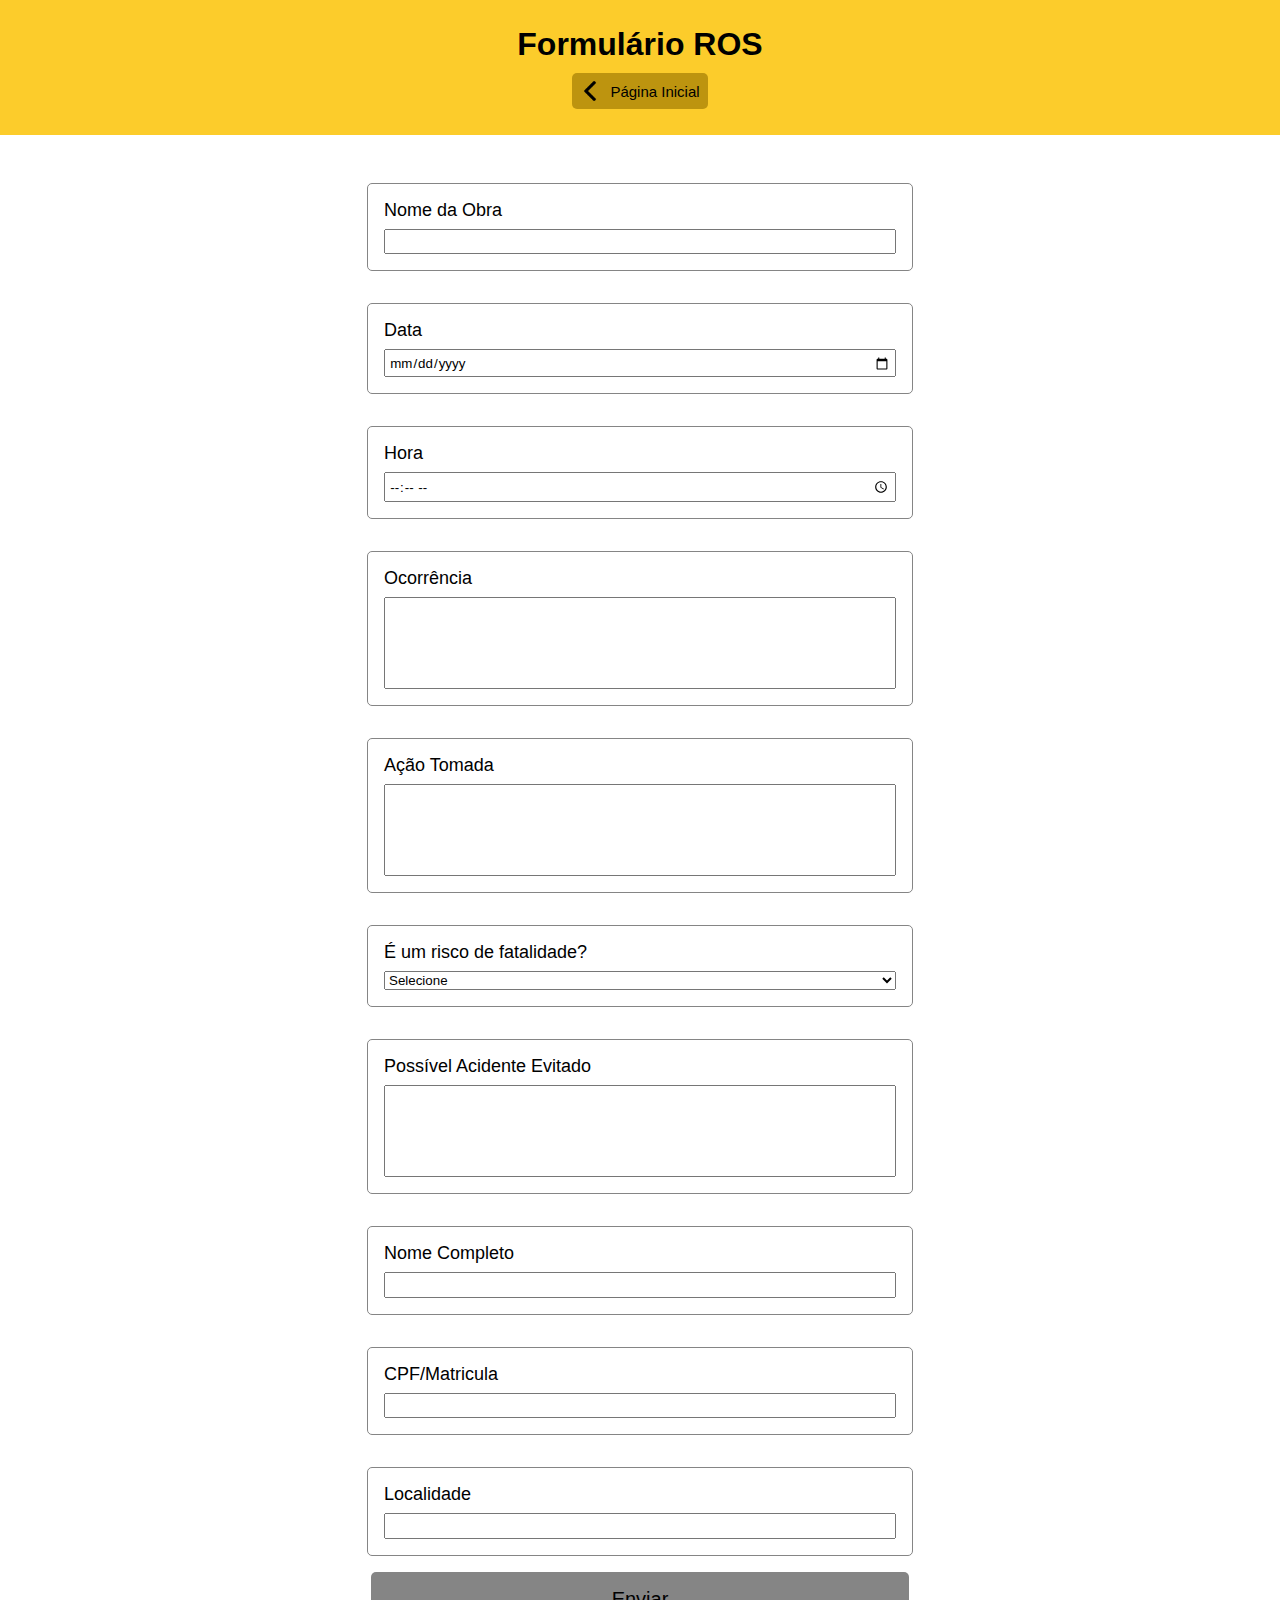
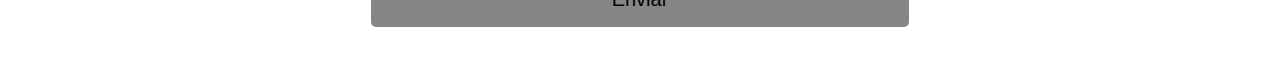
<file: ros/ros.html>
<!DOCTYPE html>
<html lang="pt-br">
<head>
    <meta charset="UTF-8">
    <meta name="viewport" content="width=device-width, initial-scale=1.0">
    <title>Formulário ROS </title>
    <link rel="stylesheet" href="style.css">
</head>
<body>
    <header>
        <h1>Formulário ROS</h1>
        <a href="/index.html" class="back-link">
            <img src="/images/seta-esquerda.png" alt="seta-esquerda">
            Página Inicial
        </a>
    </header>
    
    <form
      action="https://docs.google.com/forms/d/e/1FAIpQLSc0aR400pAlVKOad1iPPrsW1AMbtpic2lLEe6mSYu7gadplfg/formResponse"
      method="post" name="FORMULARIO ROS 2.0" id="meuForm">
      <div class="form-group">
        <label for="obra">Nome da Obra</label>
        <input type="text" id="obra" name="entry.1176323046" required>
      </div>
      <div class="form-group">
        <label for="data">Data</label>
        <input type="date" id="data" name="entry.24549427" required>
      </div>
      <div class="form-group">
        <label for="hora">Hora</label>
        <input type="time" id="hora" name="entry.1300854554" required>
      </div>
      <div class="form-group">
        <label for="ocorrencia">Ocorrência</label>
        <textarea id="ocorrencia" name="entry.1860707841" rows="4" required></textarea>
      </div>
      <div class="form-group">
        <label for="acao">Ação Tomada</label>
        <textarea id="acao" name="entry.841826553" rows="4" required></textarea>
      </div>
      <div class="form-group">
        <label for="risco">É um risco de fatalidade? </label>
        <select id="risco" name="entry.742866740" required>
          <option value="">Selecione</option>
          <option value="Sim">Sim</option>
          <option value="Não">Não</option>
        </select>
      </div>
      <div class="form-group">
        <label for="acidente">Possível Acidente Evitado</label>
        <textarea id="acidente" name="entry.388768836" rows="4" required></textarea>
      </div>
      <div class="form-group">
        <label for="nome">Nome Completo</label>
        <input type="text" id="nome" name="entry.1998477496" required>
      </div>
      <div class="form-group">
        <label for="cpf">CPF/Matricula</label>
        <input type="text" id="cpf" name="entry.2054978426" pattern="[0-9]+" inputmode="numeric" required>
      </div>
      <div class="form-group">
        <label for="localidade">Localidade</label>
        <input type="text" id="localidade" name="entry.1801676748" required>
      </div>
      <button type="submit">Enviar</button>
    </form>

  <script>
    function checkOnlineStatus() {
      const isOnline = navigator.onLine;
      const statusIndicator = document.getElementById('statusIndicator');
      const statusLabel = document.getElementById('statusLabel');

      if (isOnline) {
        statusIndicator.style.backgroundColor = 'green';
        statusLabel.textContent = 'Online';
      } else {
        statusIndicator.style.backgroundColor = 'red';
        statusLabel.textContent = 'Offline';
      }
    }
  </script>

  <script>

    var obraValue, dataValue, horaValue, ocorrenciaValue, acaoValue, riscoValue, acidenteValue, nomeValue, cpfValue, localidadeValue;


    function generateImage() {

      var canvas = document.createElement('canvas');
      canvas.width = 450; // Defina a largura do canvas como desejado
      canvas.height = 450; // Defina a altura do canvas como desejado
      var ctx = canvas.getContext('2d');

      // Desenha a imagem personalizada com os dados do formulário
      ctx.fillStyle = '#FFFFFF'; // Define a cor de fundo do canvas
      ctx.fillRect(0, 0, canvas.width, canvas.height);

      // Adicione sua foto
      var img = new Image();
      img.src = "../img/logo_nova.png";
      img.onload = function () {
        ctx.drawImage(img, 20, 20, 350, 150); // Define a posição e o tamanho da foto
        // Continue desenhando os outros elementos na imagem

        ctx.fillStyle = '#000000'; // Define a cor do texto
        ctx.font = '16px Arial'; // Define a fonte do texto

        // Defina o espaçamento entre as linhas de texto (neste exemplo, é 30)
        var lineHeight = 30;
        var y = 200; // Define a coordenada y inicial do primeiro texto

        // Desenhe cada linha de texto com os dados do formulário
        ctx.fillText('Novo ROS Registrado ✅', 20, y);
        y += lineHeight;
        y += lineHeight;
        ctx.fillText('Obra: ' + (obraValue || 'null'), 20, y);
        y += lineHeight;
        ctx.fillText('Data: ' + (dataValue || 'null'), 20, y);
        y += lineHeight;
        ctx.fillText('Hora: ' + (horaValue || 'null'), 20, y);
        y += lineHeight;
        ctx.fillText('Nome: ' + (nomeValue || 'null'), 20, y);
        y += lineHeight;
        ctx.fillText('Localidade: ' + (localidadeValue || 'null'), 20, y);

        // Cria um link temporário para baixar a imagem
        var link = document.createElement('a');
        link.download = 'ros_registrado.jpg';
        link.href = canvas.toDataURL('image/jpg');
        link.click();
      };
    }


    document.getElementById('meuForm').addEventListener('submit', function (event) {
      // Impede o envio real do formulário para evitar redirecionamentos
      event.preventDefault();

      // Obtém os valores dos campos do formulário HTML
      obraValue = document.getElementById('obra').value;
      dataValue = document.getElementById('data').value;
      horaValue = document.getElementById('hora').value;
      ocorrenciaValue = document.getElementById('ocorrencia').value;
      acaoValue = document.getElementById('acao').value;
      riscoValue = document.getElementById('risco').value;
      acidenteValue = document.getElementById('acidente').value;
      nomeValue = document.getElementById('nome').value;
      cpfValue = document.getElementById('cpf').value;
      localidadeValue = document.getElementById('localidade').value;

      // Cria um objeto FormData para enviar os dados usando AJAX
      var formData = new FormData();
      formData.append('entry.1176323046', obraValue);
      formData.append('entry.24549427', dataValue);
      formData.append('entry.1300854554', horaValue);
      formData.append('entry.1860707841', ocorrenciaValue);
      formData.append('entry.841826553', acaoValue);
      formData.append('entry.742866740', riscoValue);
      formData.append('entry.388768836', acidenteValue);
      formData.append('entry.1998477496', nomeValue);
      formData.append('entry.2054978426', cpfValue);
      formData.append('entry.1801676748', localidadeValue);

      // Envia o formulário usando AJAX
      var xhr = new XMLHttpRequest();
      xhr.open('POST', 'https://docs.google.com/forms/d/e/1FAIpQLSc0aR400pAlVKOad1iPPrsW1AMbtpic2lLEe6mSYu7gadplfg/formResponse');
      xhr.onreadystatechange = function () {
        // Verifica se a solicitação foi concluída e bem-sucedida (readyState 4 e status 200)
        if (xhr.readyState === 4) {
          // Exibe o alerta de confirmação após o envio dos dados
          alert('Dados enviados com sucesso!');

          // Reseta o formulário simulado após o envio
          document.getElementById('meuForm').reset();
          var confirmDownload = confirm("Comprovante gerado com sucesso! Deseja fazer o download da imagem?");
          if (confirmDownload) {
            // Gera a imagem personalizada com os dados do formulário e faz o download
            generateImage();
          }
        }
      };
      xhr.send(formData);
    });
  </script>
    
</body>
</html>
</file>
<file: styles/style.css>
*{
    font-family: 'Franklin Gothic Medium', 'Arial Narrow', Arial, sans-serif;
    padding: 0;
    margin: 0;
}


header {
    align-items: center;
    margin-bottom: 1rem;
} 

.logo-sucena {
    display: block;
    margin-left: auto;
    margin-right: auto;
    width: 250px;
    transition: transform 0.3s ease;
}   

.logo-sucena:hover {
    transform: scale(1.1);
    transition: ease-in 0.3s;
}

main{
    height: 60vh;

    display: flex;
    text-align: center;
    flex-direction: column;
    justify-content: center;

}

.logo-ssma{
    width: 400px;


    animation: girarlogo 1.5s ease-out forwards;
}

h2{
    font-size: 30px;
    margin-bottom: 60px;
}

.content-navs{
    display: flex;
    flex-direction: column;
    justify-content: center;
    align-items: center;
}

.content-navs a{
    width: 200px;
    text-decoration: none;
    color: white;
    background: #828D9A;
    font-size: 20px;
    margin: 7px;
    margin-bottom: 1rem;
    padding: 20px 50px;
    border-radius: 10px;
}

.content-navs a:hover{
    background: #006eff;
    transition: ease-in 0.3s;
}

footer{
    padding-top: 30px;
    text-align: center;
}

.logo-whatsapp{
    width: 50px;
    height: 50px;
    margin-top: 20px;
}

@keyframes girarlogo{
    from{
        transform: rotate(0deg);
    }
    to{
        transform: rotate(360deg);
    }
}

@media (max-width: 440px) {
  .logo-ssma {
    width: 80vw;
  }
}
</file>
<file: style-dc.css>
*{
    font-family: 'Franklin Gothic Medium', 'Arial Narrow', Arial, sans-serif;
    padding: 0;
    margin: 0;
}

header{
    height: 15vh;
    background-color: #fccc2b;
    color: black;
    display: flex;
    align-items: center;
    flex-direction: column;
    justify-content: center;
    text-align: center;
}

header a{
    margin-top: 10px;
    text-decoration: none;
    color: black;

    font-size: 15px;
    display: flex;
    flex-direction: row;
    align-items: center;

    border-radius: 5px;
    background: #bd940f;
    padding: 0.5rem;
}


header a img{
    width: 20px;
    height: 20px;
    margin-right: 10px;
}

form{
    display: flex;
    flex-direction: column;
    align-items: center;
    justify-content: center;
    padding: 2rem;
}

section{
    border: 1px solid #858585;
    width: 60vw;
    border-radius: 5px;
    padding: 1rem;
    margin: 1rem auto;
    display: flex;
    flex-direction: column;
}

h2{
    margin-bottom: 1rem;
}

label{
    margin-bottom: 0.5rem;
    font-size: 18px;
}

input{
    padding: 0.2rem;
}

textarea{
    resize: none;
    height: 10vh;
}

button{
    width: 42vw;
    padding: 1rem;

    font-size: 20px;
    border: none;
    background: #858585;
    cursor: pointer;
    border-radius: 5px;
}

button:hover{
    transition: ease-in-out 0.3s;
    background: #fccc2b;
    color: black;
}

table{
    border: 1px solid #858585;
    padding: 1rem;

    display: block;
    align-items: center;
    justify-content: center;

}

td{
    text-align: left;
    padding: 0.2rem;
}

td input{
    margin-left: 10px;
}

tr{
   text-align: center;
}
</file>
<file: style-ros.css>
*{
    font-family: 'Franklin Gothic Medium', 'Arial Narrow', Arial, sans-serif;
    padding: 0;
    margin: 0;
}

header{
    height: 15vh;
    background-color: #fccc2b;
    color: black;
    display: flex;
    align-items: center;
    flex-direction: column;
    justify-content: center;
    text-align: center;
}

header a{
    margin-top: 10px;
    text-decoration: none;
    color: black;

    font-size: 15px;
    display: flex;
    flex-direction: row;
    align-items: center;

    border-radius: 5px;
    background: #bd940f;
    padding: 0.5rem;
}


header a img{
    width: 20px;
    height: 20px;
    margin-right: 10px;
}

form{
    display: flex;
    flex-direction: column;
    align-items: center;
    justify-content: center;
    padding: 2rem;
}

div{
    border: 1px solid #858585;
    width: 40vw;
    border-radius: 5px;
    padding: 1rem;
    margin: 1rem auto;
    display: flex;
    flex-direction: column;
}

input{
    padding: 0.2rem;
}

label{
    margin-bottom: 0.5rem;
    font-size: 18px;
}

textarea{
    resize: none;
    height: 10vh;
}

button{
    width: 42vw;
    padding: 1rem;

    font-size: 20px;
    border: none;
    background: #858585;
    cursor: pointer;
    border-radius: 5px;
}

button:hover{
    transition: ease-in-out 0.3s;
    background: #fccc2b;
    color: black;
}
</file>
<file: dc/style.css>
*{
    font-family: 'Franklin Gothic Medium', 'Arial Narrow', Arial, sans-serif;
    padding: 0;
    margin: 0;
}

header{
    height: 15vh;
    background-color: #fccc2b;
    color: black;
    display: flex;
    align-items: center;
    flex-direction: column;
    justify-content: center;
    text-align: center;
}

header a{
    margin-top: 10px;
    text-decoration: none;
    color: black;

    font-size: 15px;
    display: flex;
    flex-direction: row;
    align-items: center;

    border-radius: 5px;
    background: #bd940f;
    padding: 0.5rem;
}


header a img{
    width: 20px;
    height: 20px;
    margin-right: 10px;
}

form{
    display: flex;
    flex-direction: column;
    align-items: center;
    justify-content: center;
    padding: 2rem;
}

section{
    border: 1px solid #858585;
    width: 60vw;
    border-radius: 5px;
    padding: 1rem;
    margin: 1rem auto;
    display: flex;
    flex-direction: column;
}

h2{
    margin-bottom: 1rem;
}

label{
    margin-bottom: 0.5rem;
    font-size: 18px;
}

input{
    padding: 0.2rem;
}

textarea{
    resize: none;
    height: 10vh;
}

button{
    width: 42vw;
    padding: 1rem;

    font-size: 20px;
    border: none;
    background: #858585;
    cursor: pointer;
    border-radius: 5px;
}

button:hover{
    transition: ease-in-out 0.3s;
    background: #fccc2b;
    color: black;
}

table{
    border: 1px solid #858585;
    padding: 1rem;

    display: block;
    align-items: center;
    justify-content: center;

}

td{
    text-align: left;
    padding: 0.2rem;
}

td input{
    margin-left: 10px;
}

tr{
   text-align: center;
}
</file>
<file: styles/style-dc.css>
*{
    font-family: 'Franklin Gothic Medium', 'Arial Narrow', Arial, sans-serif;
    padding: 0;
    margin: 0;
}

header{
    height: 15vh;
    background-color: #fccc2b;
    color: black;
    display: flex;
    align-items: center;
    flex-direction: column;
    justify-content: center;
    text-align: center;
}

header a{
    margin-top: 10px;
    text-decoration: none;
    color: black;

    font-size: 15px;
    display: flex;
    flex-direction: row;
    align-items: center;

    border-radius: 5px;
    background: #bd940f;
    padding: 0.5rem;
}


header a img{
    width: 20px;
    height: 20px;
    margin-right: 10px;
}

form{
    display: flex;
    flex-direction: column;
    align-items: center;
    justify-content: center;
    padding: 2rem;
}

section{
    border: 1px solid #858585;
    width: 60vw;
    border-radius: 5px;
    padding: 1rem;
    margin: 1rem auto;
    display: flex;
    flex-direction: column;
}

h2{
    margin-bottom: 1rem;
}

label{
    margin-bottom: 0.5rem;
    font-size: 18px;
}

input{
    padding: 0.2rem;
}

textarea{
    resize: none;
    height: 10vh;
}

button{
    width: 42vw;
    padding: 1rem;

    font-size: 20px;
    border: none;
    background: #858585;
    cursor: pointer;
    border-radius: 5px;
}

button:hover{
    transition: ease-in-out 0.3s;
    background: #fccc2b;
    color: black;
}

table{
    border: 1px solid #858585;
    padding: 1rem;

    display: block;
    align-items: center;
    justify-content: center;

}

td{
    text-align: left;
    padding: 0.2rem;
}

td input{
    margin-left: 10px;
}

tr{
   text-align: center;
}

@media (max-width: 500px) {
  section {
    width: 70vw;
  }
}
</file>
<file: styles/style-ros.css>
*{
    font-family: 'Franklin Gothic Medium', 'Arial Narrow', Arial, sans-serif;
    padding: 0;
    margin: 0;
}

header{
    height: 15vh;
    background-color: #fccc2b;
    color: black;
    display: flex;
    align-items: center;
    flex-direction: column;
    justify-content: center;
    text-align: center;
}

header a{
    margin-top: 10px;
    text-decoration: none;
    color: black;

    font-size: 15px;
    display: flex;
    flex-direction: row;
    align-items: center;

    border-radius: 5px;
    background: #bd940f;
    padding: 0.5rem;
}


header a img{
    width: 20px;
    height: 20px;
    margin-right: 10px;
}

form{
    display: flex;
    flex-direction: column;
    align-items: center;
    justify-content: center;
    padding: 2rem;
}

div{
    border: 1px solid #858585;
    width: 40vw;
    border-radius: 5px;
    padding: 1rem;
    margin: 1rem auto;
    display: flex;
    flex-direction: column;
}

input{
    padding: 0.2rem;
}

label{
    margin-bottom: 0.5rem;
    font-size: 18px;
}

textarea{
    resize: none;
    height: 10vh;
}

button{
    width: 42vw;
    padding: 1rem;

    font-size: 20px;
    border: none;
    background: #858585;
    cursor: pointer;
    border-radius: 5px;
}

button:hover{
    transition: ease-in-out 0.3s;
    background: #fccc2b;
    color: black;
}
</file>
<file: ros/style.css>
*{
    font-family: 'Franklin Gothic Medium', 'Arial Narrow', Arial, sans-serif;
    padding: 0;
    margin: 0;
}

header{
    height: 15vh;
    background-color: #fccc2b;
    color: black;
    display: flex;
    align-items: center;
    flex-direction: column;
    justify-content: center;
    text-align: center;
}

header a{
    margin-top: 10px;
    text-decoration: none;
    color: black;

    font-size: 15px;
    display: flex;
    flex-direction: row;
    align-items: center;

    border-radius: 5px;
    background: #bd940f;
    padding: 0.5rem;
}


header a img{
    width: 20px;
    height: 20px;
    margin-right: 10px;
}

form{
    display: flex;
    flex-direction: column;
    align-items: center;
    justify-content: center;
    padding: 2rem;
}

div{
    border: 1px solid #858585;
    width: 40vw;
    border-radius: 5px;
    padding: 1rem;
    margin: 1rem auto;
    display: flex;
    flex-direction: column;
}

input{
    padding: 0.2rem;
}

label{
    margin-bottom: 0.5rem;
    font-size: 18px;
}

textarea{
    resize: none;
    height: 10vh;
}

button{
    width: 42vw;
    padding: 1rem;

    font-size: 20px;
    border: none;
    background: #858585;
    cursor: pointer;
    border-radius: 5px;
}

button:hover{
    transition: ease-in-out 0.3s;
    background: #fccc2b;
    color: black;
}
</file>
